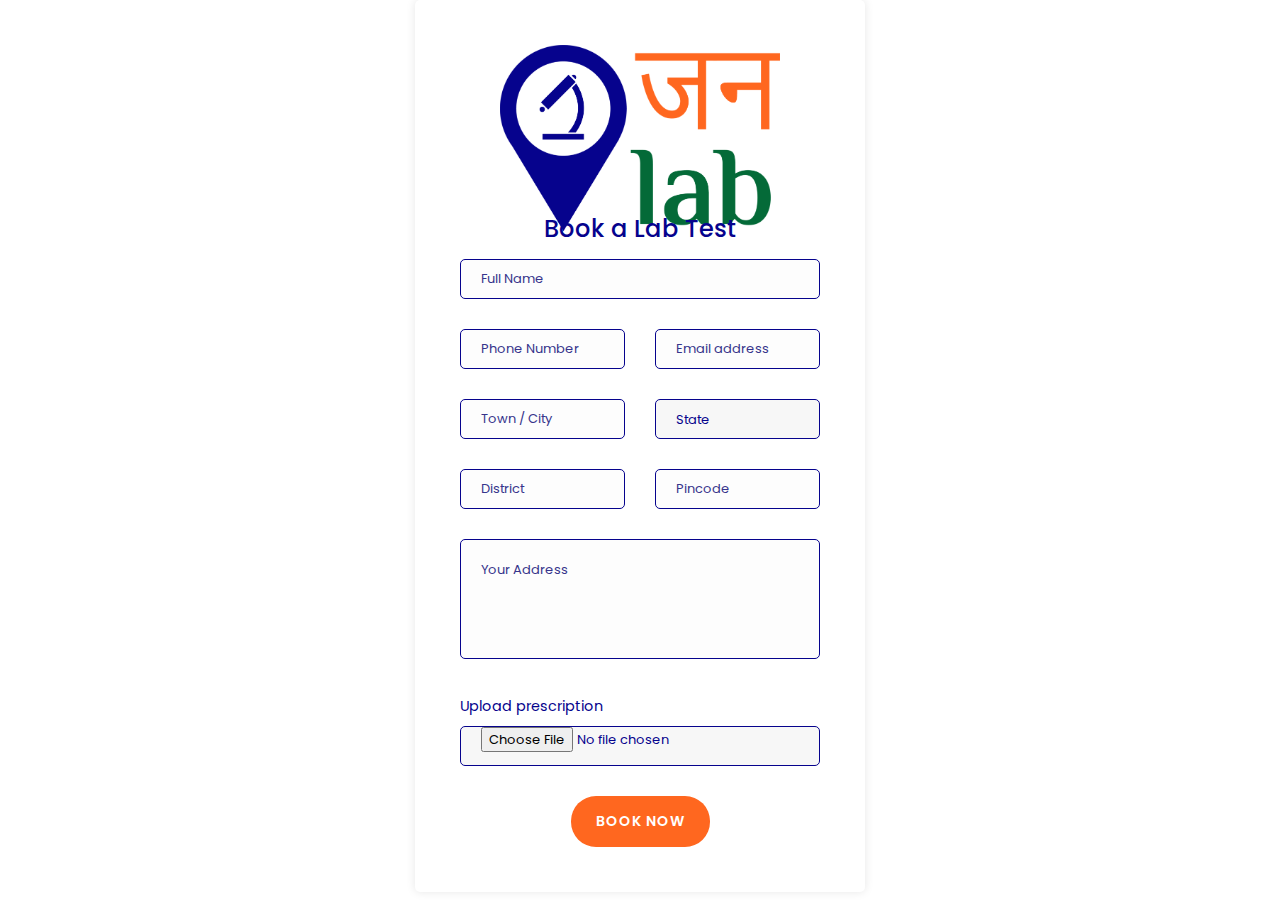
<file: book-lab-test.html>
<!DOCTYPE html>
<html lang="en">
	<head>
		<meta charset="utf-8" />
		<meta
			name="viewport"
			content="width=device-width, initial-scale=1, shrink-to-fit=no"
		/>
		<meta name="description" content="" />
		<meta name="author" content="TemplateMo" />
		<link
			href="https://fonts.googleapis.com/css?family=Poppins:100,200,300,400,500,600,700,800,900&display=swap"
			rel="stylesheet"
		/>

		<link
			rel="stylesheet"
			href="https://fonts.googleapis.com/css2?family=Material+Symbols+Outlined:opsz,wght,FILL,GRAD@20..48,100..700,0..1,-50..200"
		/>

		<title>Jan Lab</title>
		<!--

    Lava Landing Page

    https://templatemo.com/tm-540-lava-landing-page

    -->

		<!-- Additional CSS Files -->
		<link
			rel="stylesheet"
			type="text/css"
			href="assets/css/bootstrap.min.css"
		/>

		<link rel="stylesheet" type="text/css" href="assets/css/font-awesome.css" />

		<link rel="stylesheet" href="assets/css/templatemo-lava.css" />

		<link rel="stylesheet" href="assets/css/owl-carousel.css" />
		<link rel="stylesheet" href="assets/css/custom.css" />

		<link rel="shortcut icon" href="./assets/images/fav.png" type="image/png" />
	</head>

	<body>
		<!-- Login Screen -->
		<!-- ***** Contact Form Start ***** -->
		<div class="login__screen">
			<div class="col-lg-6 col-md-12 col-sm-12">
				<div class="contact-form">
					<div class="text-center">
						<img src="./assets/images/jan-logo.png" alt="" width="280" />
					</div>
					<h4 class="text-left mt-n3 mb-3 blue-color">Book a Lab Test</h4>
					<form id="contact" action="" method="post">
						<div class="row">
							<div class="col-lg-12">
								<fieldset>
									<input
										name="name"
										type="text"
										id="name"
										placeholder="Full Name"
										required=""
										style="background-color: rgba(250, 250, 250, 0.3)"
									/>
								</fieldset>
							</div>

							<div class="col-md-6 col-sm-12">
								<fieldset>
									<input
										name="phone"
										type="text"
										id="phone"
										placeholder="Phone Number"
										required=""
										style="background-color: rgba(250, 250, 250, 0.3)"
									/>
								</fieldset>
							</div>

							<div class="col-md-6 col-sm-12">
								<fieldset>
									<input
										name="email"
										type="email"
										id="email"
										placeholder="Email address"
										required=""
										style="background-color: rgba(250, 250, 250, 0.3)"
									/>
								</fieldset>
							</div>

							<div class="col-md-6 col-sm-12">
								<fieldset>
									<input
										name="towncity"
										type="text"
										id="towncity"
										placeholder="Town / City"
										required=""
										style="background-color: rgba(250, 250, 250, 0.3)"
									/>
								</fieldset>
							</div>

							<div class="col-md-6 col-sm-12">
								<!-- <fieldset>
									<input
										name="state"
										type="text"
										id="state"
										placeholder="State"
										required=""
										style="background-color: rgba(250, 250, 250, 0.3)"
									/>
								</fieldset> -->
								<select name="state" id="state">
									<option value="">State</option>
									<option value="delhi">Delhi</option>
									<option value="delhi">Uttar Pradesh</option>
								</select>
							</div>

							<div class="col-md-6 col-sm-12">
								<fieldset>
									<input
										name="district"
										type="text"
										id="district"
										placeholder="District"
										required=""
										style="background-color: rgba(250, 250, 250, 0.3)"
									/>
								</fieldset>
							</div>

							<div class="col-md-6 col-sm-12">
								<fieldset>
									<input
										name="pincode"
										type="text"
										id="pincode"
										placeholder="Pincode"
										required=""
										style="background-color: rgba(250, 250, 250, 0.3)"
									/>
								</fieldset>
							</div>

							<div class="col-lg-12">
								<fieldset>
									<textarea
										name="message"
										rows="6"
										id="message"
										placeholder="Your Address"
										required=""
										style="background-color: rgba(250, 250, 250, 0.3)"
									></textarea>
								</fieldset>
							</div>
							<div class="col-lg-12">
								<label for="">Upload prescription</label>

								<fieldset>
									<input type="file" name="prescription" id="prescription" />
								</fieldset>
							</div>

							<div class="col-lg-12">
								<fieldset>
									<button type="submit" id="form-submit" class="main-button">
										Book Now
									</button>
								</fieldset>
							</div>
						</div>
					</form>
				</div>
			</div>
		</div>

		<!-- jQuery -->
		<script src="assets/js/jquery-2.1.0.min.js"></script>

		<!-- Bootstrap -->
		<script src="assets/js/popper.js"></script>
		<script src="assets/js/bootstrap.min.js"></script>

		<!-- Plugins -->
		<script src="assets/js/owl-carousel.js"></script>
		<script src="assets/js/scrollreveal.min.js"></script>
		<script src="assets/js/waypoints.min.js"></script>
		<script src="assets/js/jquery.counterup.min.js"></script>
		<script src="assets/js/imgfix.min.js"></script>

		<!-- Global Init -->
		<script src="assets/js/custom.js"></script>
	</body>
</html>
</file>
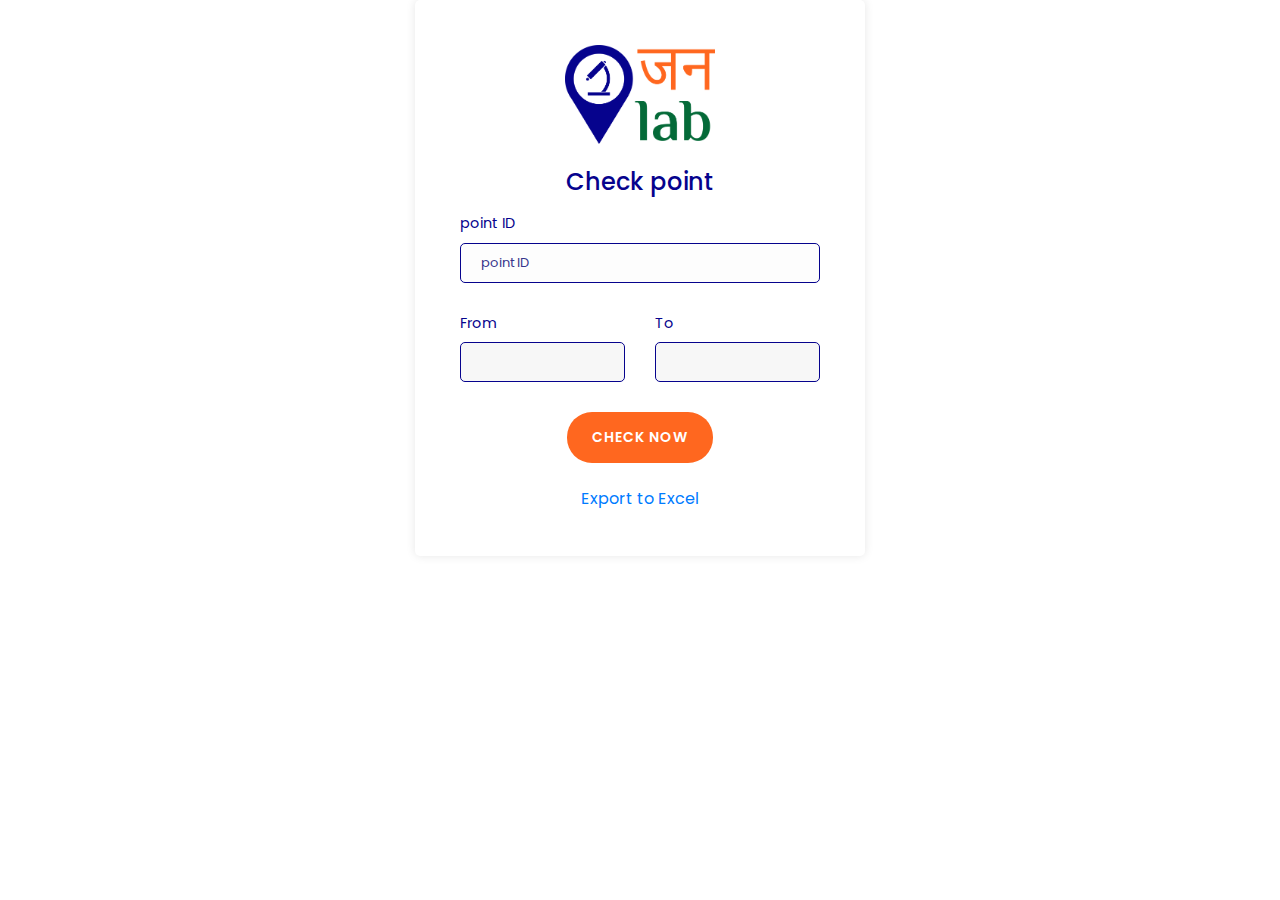
<file: check-storeid.html>
<!DOCTYPE html>
<html lang="en">
	<head>
		<meta charset="utf-8" />
		<meta
			name="viewport"
			content="width=device-width, initial-scale=1, shrink-to-fit=no"
		/>
		<meta name="description" content="" />
		<meta name="author" content="TemplateMo" />
		<link
			href="https://fonts.googleapis.com/css?family=Poppins:100,200,300,400,500,600,700,800,900&display=swap"
			rel="stylesheet"
		/>

		<link
			rel="stylesheet"
			href="https://fonts.googleapis.com/css2?family=Material+Symbols+Outlined:opsz,wght,FILL,GRAD@20..48,100..700,0..1,-50..200"
		/>

		<title>Jan Lab</title>
		<!--

    Lava Landing Page

    https://templatemo.com/tm-540-lava-landing-page

    -->

		<!-- Additional CSS Files -->
		<link
			rel="stylesheet"
			type="text/css"
			href="assets/css/bootstrap.min.css"
		/>

		<link rel="stylesheet" type="text/css" href="assets/css/font-awesome.css" />

		<link rel="stylesheet" href="assets/css/templatemo-lava.css" />

		<link rel="stylesheet" href="assets/css/owl-carousel.css" />
		<link rel="stylesheet" href="assets/css/custom.css" />

		<link rel="shortcut icon" href="./assets/images/fav.png" type="image/png" />
	</head>

	<body>
		<!-- Login Screen -->
		<!-- ***** Contact Form Start ***** -->
		<div class="login__screen">
			<div class="col-lg-6 col-md-12 col-sm-12">
				<div class="contact-form">
					<div class="text-center">
						<img src="./assets/images/jan-logo.png" alt="" width="150" />
					</div>
					<h4 class="text-left mb-3 blue-color">Check point</h4>
					<form id="contact" action="" method="post">
						<div class="row">
							<div class="col-lg-12">
								<label for="pointid">point ID</label>
								<fieldset>
									<input
										name="pointid"
										type="text"
										id="pointid"
										placeholder="point ID"
										required=""
										style="background-color: rgba(250, 250, 250, 0.3)"
									/>
								</fieldset>
							</div>

							<div class="col-md-6 col-sm-12">
								<label for="from">From</label>
								<fieldset>
									<input type="datetime" name="datefrom" id="datefrom" />
								</fieldset>
							</div>
							<div class="col-md-6 col-sm-12">
								<label for="to">To</label>
								<fieldset>
									<input type="datetime" name="dateto" id="dateto" />
								</fieldset>
							</div>

							<div class="col-lg-12">
								<fieldset>
									<button type="submit" id="form-submit" class="main-button">
										Check Now
									</button>
								</fieldset>
							</div>

							<div class="text-center d-block w-100 mt-4">
								<a href="#">Export to Excel</a>
							</div>
						</div>
					</form>
				</div>
			</div>
		</div>

		<!-- jQuery -->
		<script src="assets/js/jquery-2.1.0.min.js"></script>

		<!-- Bootstrap -->
		<script src="assets/js/popper.js"></script>
		<script src="assets/js/bootstrap.min.js"></script>

		<!-- Plugins -->
		<script src="assets/js/owl-carousel.js"></script>
		<script src="assets/js/scrollreveal.min.js"></script>
		<script src="assets/js/waypoints.min.js"></script>
		<script src="assets/js/jquery.counterup.min.js"></script>
		<script src="assets/js/imgfix.min.js"></script>

		<!-- Global Init -->
		<script src="assets/js/custom.js"></script>
	</body>
</html>
</file>
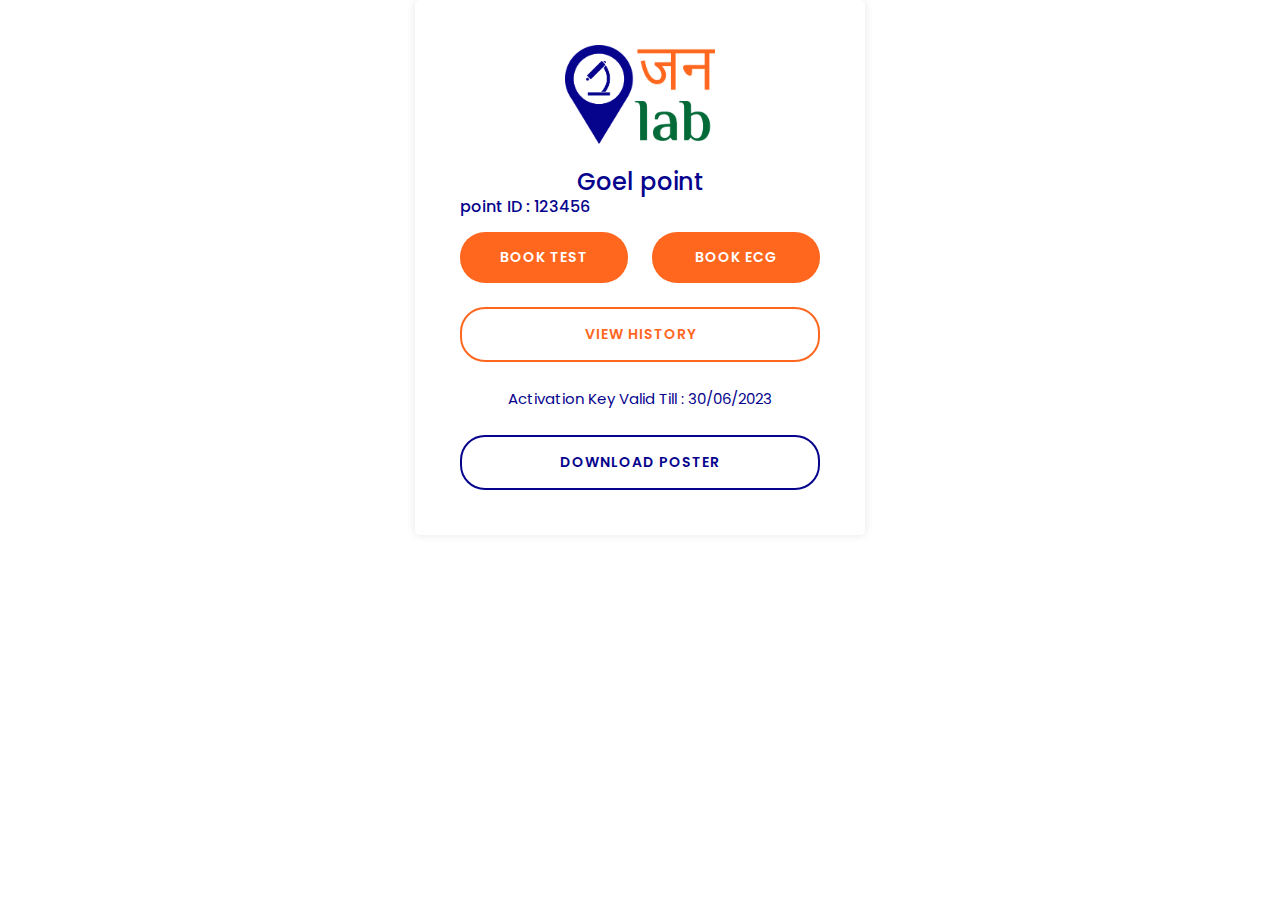
<file: display-store.html>
<!DOCTYPE html>
<html lang="en">
	<head>
		<meta charset="utf-8" />
		<meta
			name="viewport"
			content="width=device-width, initial-scale=1, shrink-to-fit=no"
		/>
		<meta name="description" content="" />
		<meta name="author" content="TemplateMo" />
		<link
			href="https://fonts.googleapis.com/css?family=Poppins:100,200,300,400,500,600,700,800,900&display=swap"
			rel="stylesheet"
		/>

		<link
			rel="stylesheet"
			href="https://fonts.googleapis.com/css2?family=Material+Symbols+Outlined:opsz,wght,FILL,GRAD@20..48,100..700,0..1,-50..200"
		/>

		<title>Jan Lab</title>
		<!--

    Lava Landing Page

    https://templatemo.com/tm-540-lava-landing-page

    -->

		<!-- Additional CSS Files -->
		<link
			rel="stylesheet"
			type="text/css"
			href="assets/css/bootstrap.min.css"
		/>

		<link rel="stylesheet" type="text/css" href="assets/css/font-awesome.css" />

		<link rel="stylesheet" href="assets/css/templatemo-lava.css" />

		<link rel="stylesheet" href="assets/css/owl-carousel.css" />
		<link rel="stylesheet" href="assets/css/custom.css" />

		<link rel="shortcut icon" href="./assets/images/fav.png" type="image/png" />
	</head>

	<body>
		<!-- Login Screen -->
		<!-- ***** Contact Form Start ***** -->
		<div class="login__screen">
			<div class="col-lg-6 col-md-12 col-sm-12">
				<div class="contact-form">
					<div class="text-center">
						<img src="./assets/images/jan-logo.png" alt="" width="150" />
					</div>
					<h4 class="text-left blue-color">Goel point</h4>
					<h6 class="text-left mb-3 blue-color">point ID : 123456</h6>

					<div class="books-buttons">
						<a href="#" class="main-button-slider">Book Test</a>
						<a href="#" class="main-button-slider">Book ECG</a>
					</div>
					<a href="#" class="main-button-slider secondary d-block mt-4"
						>View History</a
					>

					<div class="activation-keys">
						<p class="mt-4 mb-2 blue-color">
							Activation Key Valid Till : 30/06/2023
						</p>

						<a href="#" class="main-button-slider blue-btn d-block mt-4"
							>download poster</a
						>
					</div>
				</div>
			</div>
		</div>

		<!-- jQuery -->
		<script src="assets/js/jquery-2.1.0.min.js"></script>

		<!-- Bootstrap -->
		<script src="assets/js/popper.js"></script>
		<script src="assets/js/bootstrap.min.js"></script>

		<!-- Plugins -->
		<script src="assets/js/owl-carousel.js"></script>
		<script src="assets/js/scrollreveal.min.js"></script>
		<script src="assets/js/waypoints.min.js"></script>
		<script src="assets/js/jquery.counterup.min.js"></script>
		<script src="assets/js/imgfix.min.js"></script>

		<!-- Global Init -->
		<script src="assets/js/custom.js"></script>
	</body>
</html>
</file>
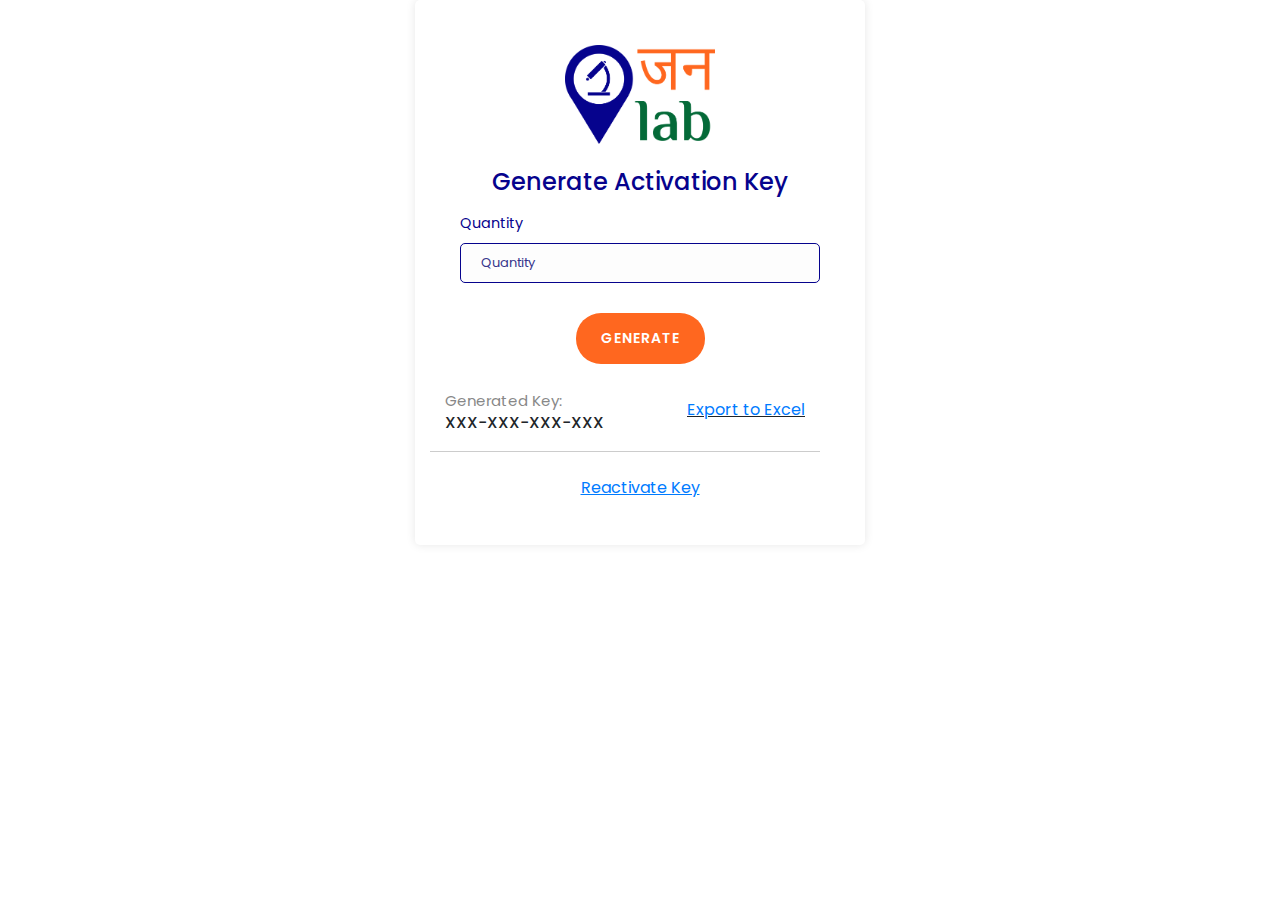
<file: generate-key.html>
<!DOCTYPE html>
<html lang="en">
	<head>
		<meta charset="utf-8" />
		<meta
			name="viewport"
			content="width=device-width, initial-scale=1, shrink-to-fit=no"
		/>
		<meta name="description" content="" />
		<meta name="author" content="TemplateMo" />
		<link
			href="https://fonts.googleapis.com/css?family=Poppins:100,200,300,400,500,600,700,800,900&display=swap"
			rel="stylesheet"
		/>

		<link
			rel="stylesheet"
			href="https://fonts.googleapis.com/css2?family=Material+Symbols+Outlined:opsz,wght,FILL,GRAD@20..48,100..700,0..1,-50..200"
		/>

		<title>Jan Lab</title>
		<!--

    Lava Landing Page

    https://templatemo.com/tm-540-lava-landing-page

    -->

		<!-- Additional CSS Files -->
		<link
			rel="stylesheet"
			type="text/css"
			href="assets/css/bootstrap.min.css"
		/>

		<link rel="stylesheet" type="text/css" href="assets/css/font-awesome.css" />

		<link rel="stylesheet" href="assets/css/templatemo-lava.css" />

		<link rel="stylesheet" href="assets/css/owl-carousel.css" />
		<link rel="stylesheet" href="assets/css/custom.css" />

		<link rel="shortcut icon" href="./assets/images/fav.png" type="image/png" />
	</head>

	<body>
		<!-- Login Screen -->
		<!-- ***** Contact Form Start ***** -->
		<div class="login__screen">
			<div class="col-lg-6 col-md-12 col-sm-12">
				<div class="contact-form">
					<div class="text-center">
						<img src="./assets/images/jan-logo.png" alt="" width="150" />
					</div>
					<h4 class="text-left mb-3 blue-color">Generate Activation Key</h4>
					<form id="contact" action="" method="post">
						<div class="row">
							<div class="col-lg-12">
								<label for="pointid">Quantity</label>
								<fieldset>
									<input
										name="quantity"
										type="number"
										id="quantity"
										placeholder="Quantity"
										required=""
										style="background-color: rgba(250, 250, 250, 0.3)"
									/>
								</fieldset>
							</div>

							<div class="col-lg-12">
								<fieldset>
									<button type="submit" id="form-submit" class="main-button">
										Generate
									</button>
								</fieldset>
							</div>

							<div class="generated-box w-100 mt-4 text-left row">
								<div class="col-md-6 col-sm-12">
									<p>Generated Key:</p>
									<h6>XXX-XXX-XXX-XXX</h6>
								</div>
								<div class="col-md-6 col-sm-12 text-right text-underline">
									<a href="#">Export to Excel</a>
								</div>
							</div>
						</div>
					</form>

					<div class="text-center d-block w-100 mt-4">
						<a href="./reactivate-key.html" class="text-underline"
							>Reactivate Key</a
						>
					</div>
				</div>
			</div>
		</div>

		<!-- jQuery -->
		<script src="assets/js/jquery-2.1.0.min.js"></script>

		<!-- Bootstrap -->
		<script src="assets/js/popper.js"></script>
		<script src="assets/js/bootstrap.min.js"></script>

		<!-- Plugins -->
		<script src="assets/js/owl-carousel.js"></script>
		<script src="assets/js/scrollreveal.min.js"></script>
		<script src="assets/js/waypoints.min.js"></script>
		<script src="assets/js/jquery.counterup.min.js"></script>
		<script src="assets/js/imgfix.min.js"></script>

		<!-- Global Init -->
		<script src="assets/js/custom.js"></script>
	</body>
</html>
</file>
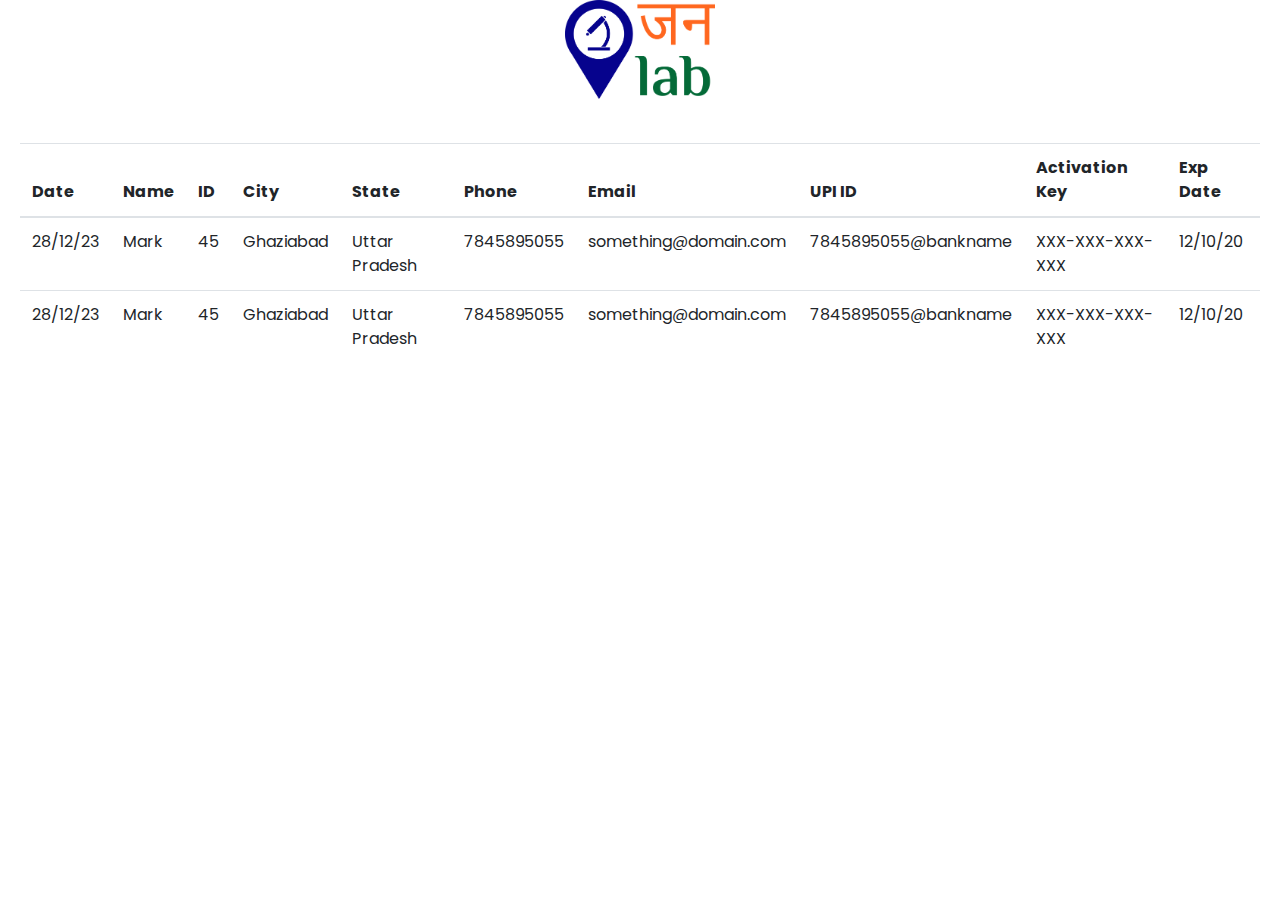
<file: key-table.html>
<!DOCTYPE html>
<html lang="en">
	<head>
		<meta charset="utf-8" />
		<meta
			name="viewport"
			content="width=device-width, initial-scale=1, shrink-to-fit=no"
		/>
		<meta name="description" content="" />
		<meta name="author" content="TemplateMo" />
		<link
			href="https://fonts.googleapis.com/css?family=Poppins:100,200,300,400,500,600,700,800,900&display=swap"
			rel="stylesheet"
		/>

		<link
			rel="stylesheet"
			href="https://fonts.googleapis.com/css2?family=Material+Symbols+Outlined:opsz,wght,FILL,GRAD@20..48,100..700,0..1,-50..200"
		/>

		<title>Jan Lab</title>
		<!--

    Lava Landing Page

    https://templatemo.com/tm-540-lava-landing-page

    -->

		<!-- Additional CSS Files -->
		<link
			rel="stylesheet"
			type="text/css"
			href="assets/css/bootstrap.min.css"
		/>

		<link rel="stylesheet" type="text/css" href="assets/css/font-awesome.css" />

		<link rel="stylesheet" href="assets/css/templatemo-lava.css" />

		<link rel="stylesheet" href="assets/css/owl-carousel.css" />
		<link rel="stylesheet" href="assets/css/custom.css" />

		<link rel="shortcut icon" href="./assets/images/fav.png" type="image/png" />
	</head>

	<body>
		<!-- Login Screen -->
		<!-- ***** Contact Form Start ***** -->
		<div class="table-screen">
			<div class="text-center">
				<img src="./assets/images/jan-logo.png" alt="" width="150" />
			</div>
			<!--MDB Tables-->
			<div class="mt-4">
				<div class="cad mb-4">
					<div class="card-body">
						<!--Table-->
						<table class="table table-hover mobile-scrollable">
							<!--Table head-->
							<thead class="mdb-color darken-3">
								<tr class="">
									<th>Date</th>
									<th>Name</th>
									<th>ID</th>
									<th>City</th>
									<th>State</th>
									<th>Phone</th>
									<th>Email</th>
									<th>UPI ID</th>
									<th>Activation Key</th>
									<th>Exp Date</th>
								</tr>
							</thead>
							<!--Table head-->
							<!--Table body-->
							<tbody>
								<tr>
									<td scope="row">28/12/23</td>
									<td>Mark</td>
									<td>45</td>
									<td>Ghaziabad</td>
									<td>Uttar Pradesh</td>
									<td>7845895055</td>
									<td>something@domain.com</td>
									<td>7845895055@bankname</td>
									<td>XXX-XXX-XXX-XXX</td>
									<td>12/10/20</td>
								</tr>
								<tr>
									<td scope="row">28/12/23</td>
									<td>Mark</td>
									<td>45</td>
									<td>Ghaziabad</td>
									<td>Uttar Pradesh</td>
									<td>7845895055</td>
									<td>something@domain.com</td>
									<td>7845895055@bankname</td>
									<td>XXX-XXX-XXX-XXX</td>
									<td>12/10/20</td>
								</tr>
							</tbody>
							<!--Table body-->
						</table>
						<!--Table-->
					</div>
				</div>
			</div>
			<!--MDB Tables-->
		</div>

		<!-- jQuery -->
		<script src="assets/js/jquery-2.1.0.min.js"></script>

		<!-- Bootstrap -->
		<script src="assets/js/popper.js"></script>
		<script src="assets/js/bootstrap.min.js"></script>

		<!-- Plugins -->
		<script src="assets/js/owl-carousel.js"></script>
		<script src="assets/js/scrollreveal.min.js"></script>
		<script src="assets/js/waypoints.min.js"></script>
		<script src="assets/js/jquery.counterup.min.js"></script>
		<script src="assets/js/imgfix.min.js"></script>

		<!-- Global Init -->
		<script src="assets/js/custom.js"></script>
	</body>
</html>
</file>
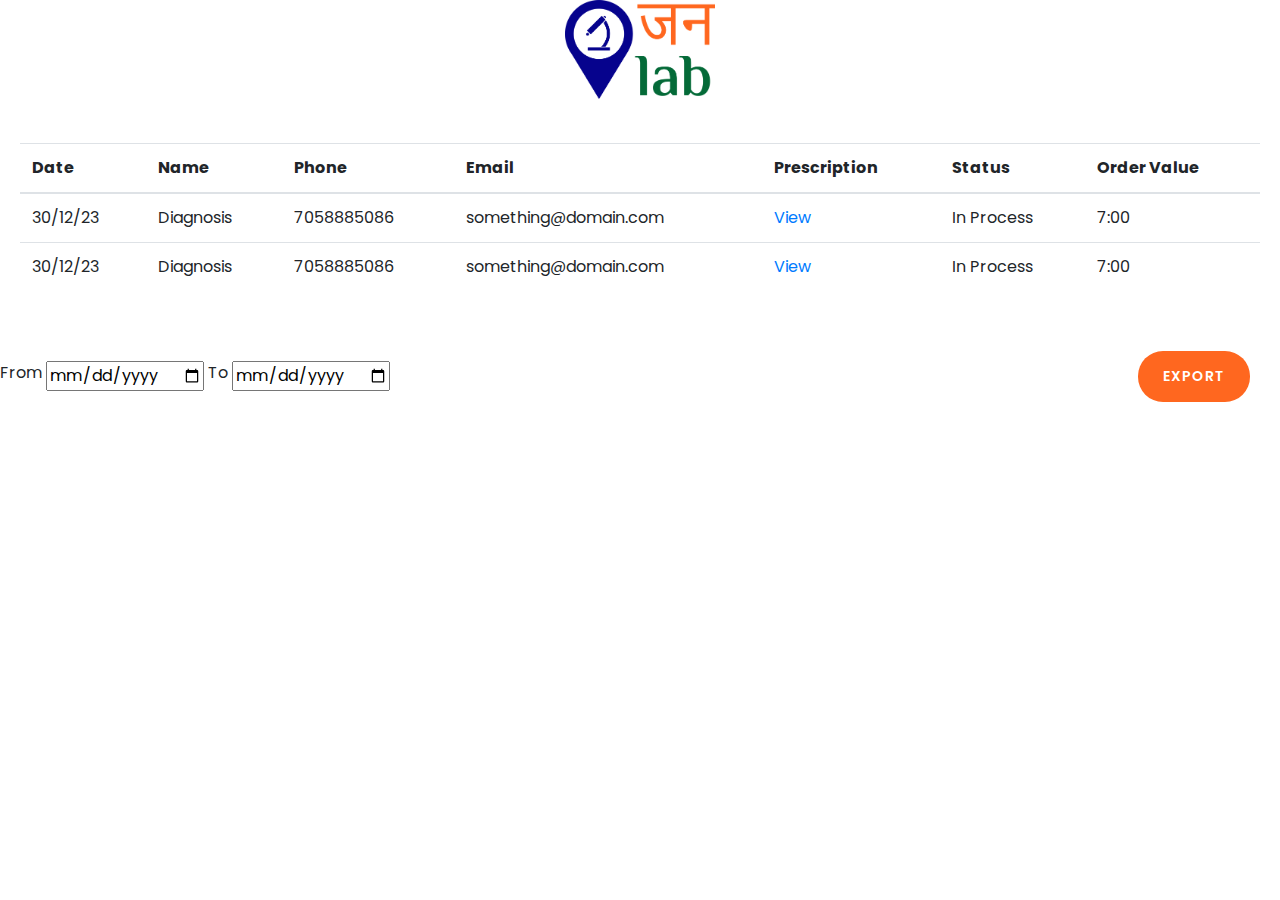
<file: lab-test-book-history.html>
<!DOCTYPE html>
<html lang="en">
	<head>
		<meta charset="utf-8" />
		<meta
			name="viewport"
			content="width=device-width, initial-scale=1, shrink-to-fit=no"
		/>
		<meta name="description" content="" />
		<meta name="author" content="TemplateMo" />
		<link
			href="https://fonts.googleapis.com/css?family=Poppins:100,200,300,400,500,600,700,800,900&display=swap"
			rel="stylesheet"
		/>

		<link
			rel="stylesheet"
			href="https://fonts.googleapis.com/css2?family=Material+Symbols+Outlined:opsz,wght,FILL,GRAD@20..48,100..700,0..1,-50..200"
		/>

		<title>Jan Lab</title>
		<!--

    Lava Landing Page

    https://templatemo.com/tm-540-lava-landing-page

    -->

		<!-- Additional CSS Files -->
		<link
			rel="stylesheet"
			type="text/css"
			href="assets/css/bootstrap.min.css"
		/>

		<link rel="stylesheet" type="text/css" href="assets/css/font-awesome.css" />

		<link rel="stylesheet" href="assets/css/templatemo-lava.css" />

		<link rel="stylesheet" href="assets/css/owl-carousel.css" />
		<link rel="stylesheet" href="assets/css/custom.css" />

		<link rel="shortcut icon" href="./assets/images/fav.png" type="image/png" />
	</head>

	<body>
		<!-- Login Screen -->
		<!-- ***** Contact Form Start ***** -->
		<div class="table-screen">
			<div class="text-center">
				<img src="./assets/images/jan-logo.png" alt="" width="150" />
			</div>

			<!--MDB Tables-->
			<div class="mt-4">
				<div class="cad mb-4">
					<div class="card-body">
						<!--Table-->
						<table class="table table-hover mobile-scrollable">
							<!--Table head-->
							<thead class="mdb-color darken-3">
								<tr class="">
									<th>Date</th>
									<th>Name</th>
									<th>Phone</th>
									<th>Email</th>
									<th>Prescription</th>
									<th>Status</th>
									<th>Order Value</th>
								</tr>
							</thead>
							<!--Table head-->
							<!--Table body-->
							<tbody>
								<tr>
									<td scope="row">30/12/23</td>
									<td>Diagnosis</td>
									<td>7058885086</td>
									<td>something@domain.com</td>
									<td>
										<a href="#">View</a>
									</td>
									<td>In Process</td>
									<td>7:00</td>
								</tr>
								<tr>
									<td scope="row">30/12/23</td>
									<td>Diagnosis</td>
									<td>7058885086</td>
									<td>something@domain.com</td>
									<td>
										<a href="#">View</a>
									</td>
									<td>In Process</td>
									<td>7:00</td>
								</tr>
							</tbody>
							<!--Table body-->
						</table>
						<!--Table-->
					</div>
				</div>
			</div>
			<!--MDB Tables-->

			<!-- From To To Table -->

			<div class="row">
				<div class="col-md-6 row align-items-center">
					<div class="d-flex col-4">
						<label for="from">From</label>&nbsp;
						<fieldset>
							<input type="date" name="datefrom" id="datefrom" />
						</fieldset>
					</div>
					<div class="d-flex col-4">
						<label for="to">To</label>&nbsp;
						<fieldset>
							<input type="date" name="dateto" id="dateto" />
						</fieldset>
					</div>
				</div>

				<div class="col-md-6 text-right">
					<fieldset>
						<button type="submit" id="form-submit" class="main-button">
							Export
						</button>
					</fieldset>
				</div>
			</div>
		</div>

		<!-- jQuery -->
		<script src="assets/js/jquery-2.1.0.min.js"></script>

		<!-- Bootstrap -->
		<script src="assets/js/popper.js"></script>
		<script src="assets/js/bootstrap.min.js"></script>

		<!-- Plugins -->
		<script src="assets/js/owl-carousel.js"></script>
		<script src="assets/js/scrollreveal.min.js"></script>
		<script src="assets/js/waypoints.min.js"></script>
		<script src="assets/js/jquery.counterup.min.js"></script>
		<script src="assets/js/imgfix.min.js"></script>

		<!-- Global Init -->
		<script src="assets/js/custom.js"></script>
	</body>
</html>
</file>
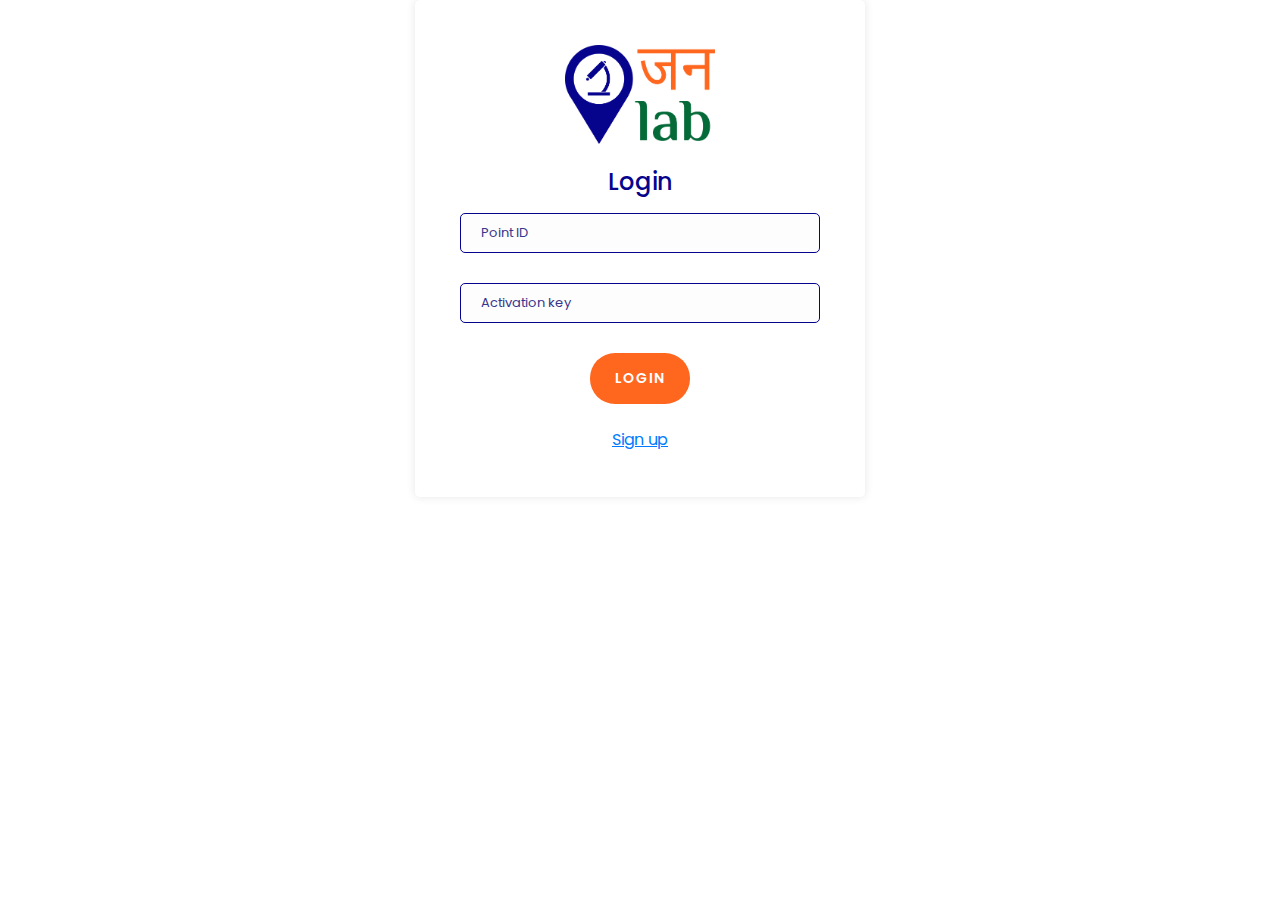
<file: login.html>
<!DOCTYPE html>
<html lang="en">
	<head>
		<meta charset="utf-8" />
		<meta
			name="viewport"
			content="width=device-width, initial-scale=1, shrink-to-fit=no"
		/>
		<meta name="description" content="" />
		<meta name="author" content="TemplateMo" />
		<link
			href="https://fonts.googleapis.com/css?family=Poppins:100,200,300,400,500,600,700,800,900&display=swap"
			rel="stylesheet"
		/>

		<link
			rel="stylesheet"
			href="https://fonts.googleapis.com/css2?family=Material+Symbols+Outlined:opsz,wght,FILL,GRAD@20..48,100..700,0..1,-50..200"
		/>

		<title>Jan Lab</title>
		<!--

    Lava Landing Page

    https://templatemo.com/tm-540-lava-landing-page

    -->

		<!-- Additional CSS Files -->
		<link
			rel="stylesheet"
			type="text/css"
			href="assets/css/bootstrap.min.css"
		/>

		<link rel="stylesheet" type="text/css" href="assets/css/font-awesome.css" />

		<link rel="stylesheet" href="assets/css/templatemo-lava.css" />

		<link rel="stylesheet" href="assets/css/owl-carousel.css" />
		<link rel="stylesheet" href="assets/css/custom.css" />

		<link rel="shortcut icon" href="./assets/images/fav.png" type="image/png" />
	</head>

	<body>
		<!-- Login Screen -->
		<!-- ***** Contact Form Start ***** -->
		<div class="login__screen">
			<div class="col-lg-6 col-md-12 col-sm-12">
				<div class="contact-form">
					<div class="text-center">
						<img src="./assets/images/jan-logo.png" alt="" width="150" />
					</div>
					<h4 class="text-left mb-3 blue-color">Login</h4>
					<form id="contact" action="" method="post">
						<div class="row">
							<div class="col-lg-12">
								<fieldset>
									<input
										name="name"
										type="text"
										id="name"
										placeholder="Point ID"
										required=""
										style="background-color: rgba(250, 250, 250, 0.3)"
									/>
								</fieldset>
							</div>

							<!-- <div class="col-md-6 col-sm-12">
								<fieldset>
									<input
										name="phone"
										type="text"
										id="phone"
										placeholder="Phone Number"
										required=""
										style="background-color: rgba(250, 250, 250, 0.3)"
									/>
								</fieldset>
							</div> -->

							<div class="col-lg-12">
								<fieldset>
									<input
										name="activateKey"
										type="text"
										id="activateKey"
										placeholder="Activation key"
										required=""
										style="background-color: rgba(250, 250, 250, 0.3)"
									/>
								</fieldset>
							</div>

							<!-- <div class="col-lg-12">
                      <fieldset>
                          <textarea name="message" rows="6" id="message" placeholder="Your Address"
                              required="" style="background-color: rgba(250,250,250,0.3);"></textarea>
                      </fieldset>
                  </div> -->
							<div class="col-lg-12">
								<fieldset>
									<button type="submit" id="form-submit" class="main-button">
										Login
									</button>
								</fieldset>
							</div>

							<div class="text-center d-block w-100 mt-4">
								<a href="./signup.html" class="text-underline">Sign up</a>
							</div>
						</div>
					</form>
				</div>
			</div>
		</div>

		<!-- jQuery -->
		<script src="assets/js/jquery-2.1.0.min.js"></script>

		<!-- Bootstrap -->
		<script src="assets/js/popper.js"></script>
		<script src="assets/js/bootstrap.min.js"></script>

		<!-- Plugins -->
		<script src="assets/js/owl-carousel.js"></script>
		<script src="assets/js/scrollreveal.min.js"></script>
		<script src="assets/js/waypoints.min.js"></script>
		<script src="assets/js/jquery.counterup.min.js"></script>
		<script src="assets/js/imgfix.min.js"></script>

		<!-- Global Init -->
		<script src="assets/js/custom.js"></script>
	</body>
</html>
</file>
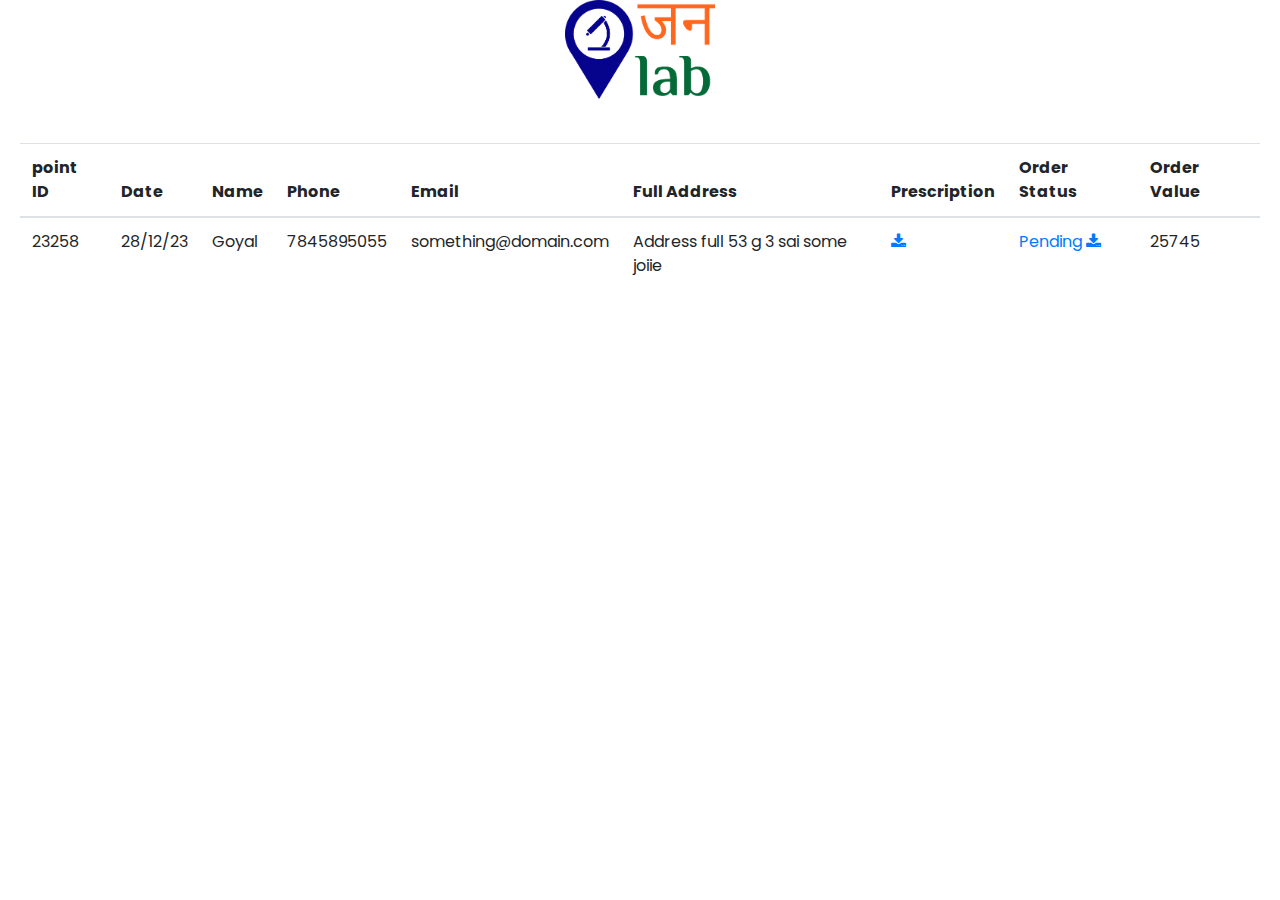
<file: order-status-table.html>
<!DOCTYPE html>
<html lang="en">
	<head>
		<meta charset="utf-8" />
		<meta
			name="viewport"
			content="width=device-width, initial-scale=1, shrink-to-fit=no"
		/>
		<meta name="description" content="" />
		<meta name="author" content="TemplateMo" />
		<link
			href="https://fonts.googleapis.com/css?family=Poppins:100,200,300,400,500,600,700,800,900&display=swap"
			rel="stylesheet"
		/>

		<link
			rel="stylesheet"
			href="https://fonts.googleapis.com/css2?family=Material+Symbols+Outlined:opsz,wght,FILL,GRAD@20..48,100..700,0..1,-50..200"
		/>

		<title>Jan Lab</title>
		<!--

    Lava Landing Page

    https://templatemo.com/tm-540-lava-landing-page

    -->

		<!-- Additional CSS Files -->
		<link
			rel="stylesheet"
			type="text/css"
			href="assets/css/bootstrap.min.css"
		/>

		<link rel="stylesheet" type="text/css" href="assets/css/font-awesome.css" />

		<link rel="stylesheet" href="assets/css/templatemo-lava.css" />

		<link rel="stylesheet" href="assets/css/owl-carousel.css" />
		<link rel="stylesheet" href="assets/css/custom.css" />

		<link rel="shortcut icon" href="./assets/images/fav.png" type="image/png" />
	</head>

	<body>
		<!-- Login Screen -->
		<!-- ***** Contact Form Start ***** -->
		<div class="table-screen">
			<div class="text-center">
				<img src="./assets/images/jan-logo.png" alt="" width="150" />
			</div>
			<!--MDB Tables-->
			<div class="mt-4">
				<div class="cad mb-4">
					<div class="card-body">
						<!--Table-->
						<table class="table table-hover mobile-scrollable">
							<!--Table head-->
							<thead class="mdb-color darken-3">
								<tr class="">
									<th>point ID</th>
									<th>Date</th>
									<th>Name</th>
									<th>Phone</th>
									<th>Email</th>
									<th>Full Address</th>
									<th>Prescription</th>
									<th>Order Status</th>
									<th>Order Value</th>
								</tr>
							</thead>
							<!--Table head-->
							<!--Table body-->
							<tbody>
								<tr>
									<td scope="row">23258</td>
									<td>28/12/23</td>
									<td>Goyal</td>
									<td>7845895055</td>
									<td>something@domain.com</td>
									<td>
										<span> Address full 53 g 3 sai some joiie </span>
									</td>
									<td>
										<a href="#">
											<i class="fa fa-download"></i>
										</a>
									</td>
									<td>
										<a href="#">
											Pending
											<i class="fa fa-download"></i>
										</a>
									</td>
									<td>
										<span> 25745 </span>
									</td>
								</tr>
							</tbody>
							<!--Table body-->
						</table>
						<!--Table-->
					</div>
				</div>
			</div>
			<!--MDB Tables-->
		</div>

		<!-- jQuery -->
		<script src="assets/js/jquery-2.1.0.min.js"></script>

		<!-- Bootstrap -->
		<script src="assets/js/popper.js"></script>
		<script src="assets/js/bootstrap.min.js"></script>

		<!-- Plugins -->
		<script src="assets/js/owl-carousel.js"></script>
		<script src="assets/js/scrollreveal.min.js"></script>
		<script src="assets/js/waypoints.min.js"></script>
		<script src="assets/js/jquery.counterup.min.js"></script>
		<script src="assets/js/imgfix.min.js"></script>

		<!-- Global Init -->
		<script src="assets/js/custom.js"></script>
	</body>
</html>
</file>
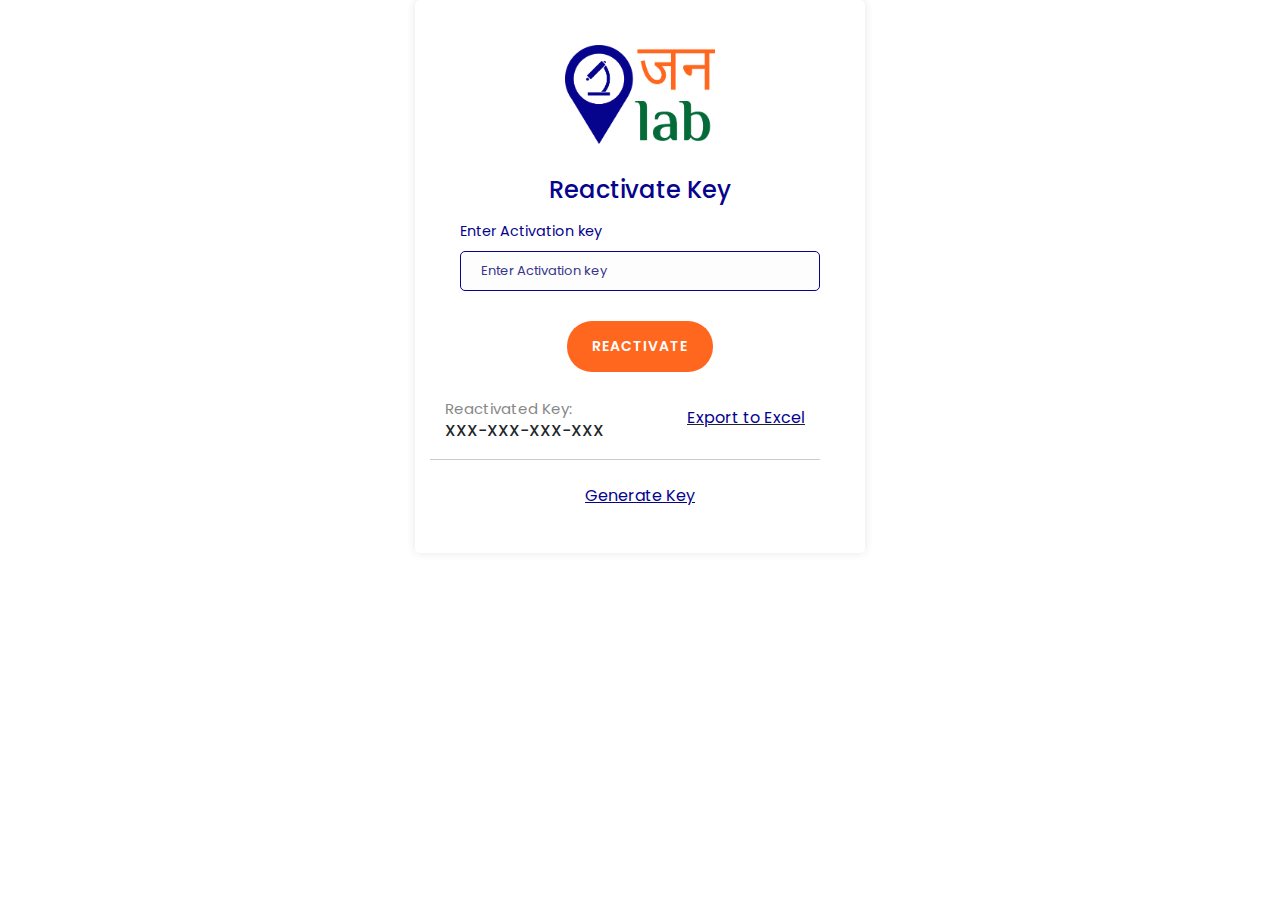
<file: reactivate-key.html>
<!DOCTYPE html>
<html lang="en">
	<head>
		<meta charset="utf-8" />
		<meta
			name="viewport"
			content="width=device-width, initial-scale=1, shrink-to-fit=no"
		/>
		<meta name="description" content="" />
		<meta name="author" content="TemplateMo" />
		<link
			href="https://fonts.googleapis.com/css?family=Poppins:100,200,300,400,500,600,700,800,900&display=swap"
			rel="stylesheet"
		/>

		<link
			rel="stylesheet"
			href="https://fonts.googleapis.com/css2?family=Material+Symbols+Outlined:opsz,wght,FILL,GRAD@20..48,100..700,0..1,-50..200"
		/>

		<title>Jan Lab</title>
		<!--

    Lava Landing Page

    https://templatemo.com/tm-540-lava-landing-page

    -->

		<!-- Additional CSS Files -->
		<link
			rel="stylesheet"
			type="text/css"
			href="assets/css/bootstrap.min.css"
		/>

		<link rel="stylesheet" type="text/css" href="assets/css/font-awesome.css" />

		<link rel="stylesheet" href="assets/css/templatemo-lava.css" />

		<link rel="stylesheet" href="assets/css/owl-carousel.css" />
		<link rel="stylesheet" href="assets/css/custom.css" />

		<link rel="shortcut icon" href="./assets/images/fav.png" type="image/png" />
	</head>

	<body>
		<!-- Login Screen -->
		<!-- ***** Contact Form Start ***** -->
		<div class="login__screen">
			<div class="col-lg-6 col-md-12 col-sm-12">
				<div class="contact-form">
					<div class="text-center">
						<img src="./assets/images/jan-logo.png" alt="" width="150" />
					</div>
					<div class="reactive-key">
						<h4 class="text-left mb-3 blue-color">
							<a href="#">Reactivate Key</a>
						</h4>
						<form id="contact" action="" method="post">
							<div class="row">
								<div class="col-lg-12">
									<label for="pointid">Enter Activation key</label>
									<fieldset>
										<input
											name="enterkey"
											type="text"
											id="enterkey"
											placeholder="Enter Activation key"
											required=""
											style="background-color: rgba(250, 250, 250, 0.3)"
										/>
									</fieldset>
								</div>

								<div class="col-lg-12">
									<fieldset>
										<button type="submit" id="form-submit" class="main-button">
											Reactivate
										</button>
									</fieldset>
								</div>

								<div class="generated-box w-100 mt-4 text-left row">
									<div class="col-md-6 col-sm-12">
										<p>Reactivated Key:</p>
										<h6>XXX-XXX-XXX-XXX</h6>
									</div>
									<div class="col-md-6 col-sm-12 text-right text-underline">
										<a href="#">Export to Excel</a>
									</div>
								</div>
							</div>
						</form>

						<div class="text-center d-block w-100 mt-4">
							<a href="./generate-key.html" class="text-underline"
								>Generate Key</a
							>
						</div>
					</div>
				</div>
			</div>
		</div>

		<!-- jQuery -->
		<script src="assets/js/jquery-2.1.0.min.js"></script>

		<!-- Bootstrap -->
		<script src="assets/js/popper.js"></script>
		<script src="assets/js/bootstrap.min.js"></script>

		<!-- Plugins -->
		<script src="assets/js/owl-carousel.js"></script>
		<script src="assets/js/scrollreveal.min.js"></script>
		<script src="assets/js/waypoints.min.js"></script>
		<script src="assets/js/jquery.counterup.min.js"></script>
		<script src="assets/js/imgfix.min.js"></script>

		<!-- Global Init -->
		<script src="assets/js/custom.js"></script>
	</body>
</html>
</file>
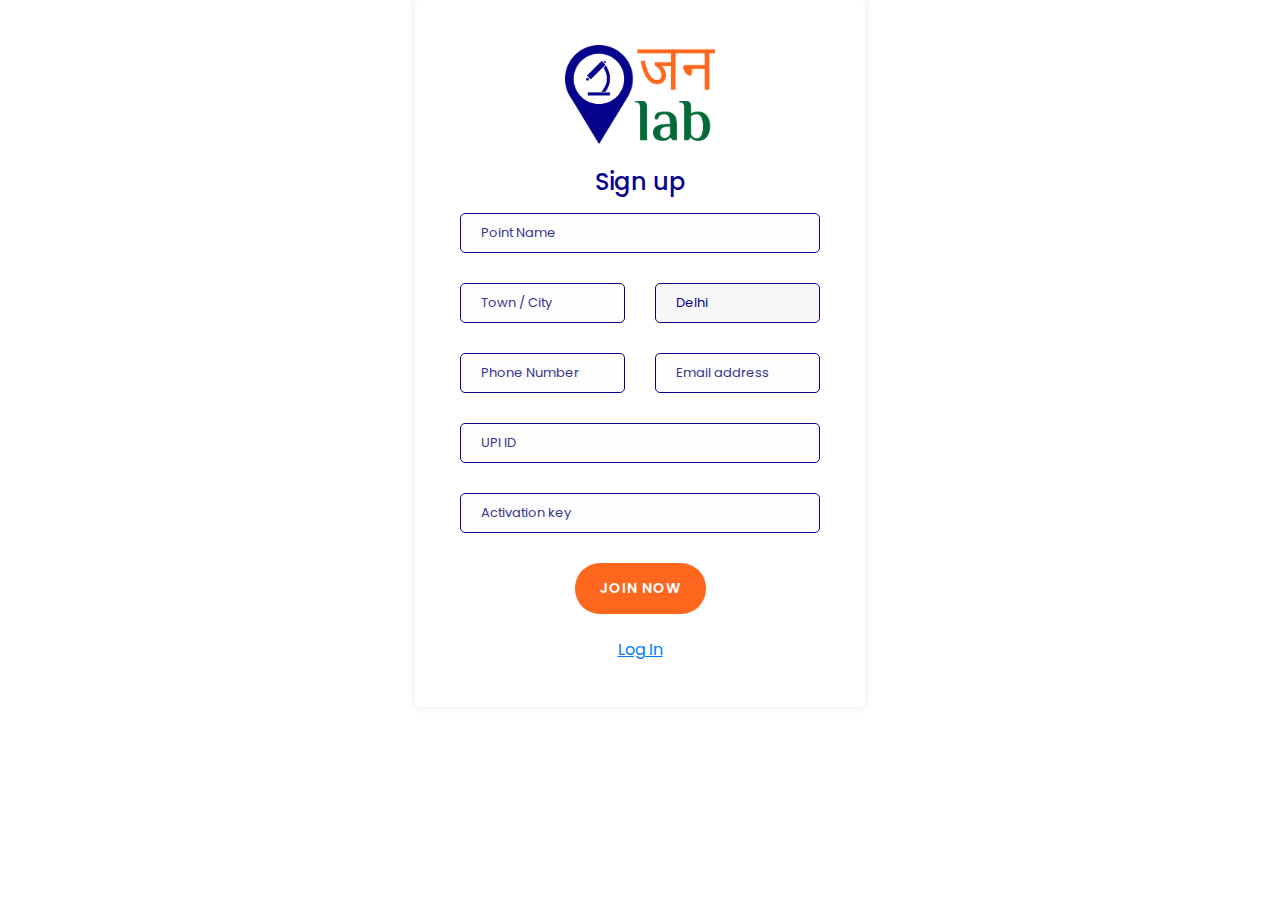
<file: signup.html>
<!DOCTYPE html>
<html lang="en">
	<head>
		<meta charset="utf-8" />
		<meta
			name="viewport"
			content="width=device-width, initial-scale=1, shrink-to-fit=no"
		/>
		<meta name="description" content="" />
		<meta name="author" content="TemplateMo" />
		<link
			href="https://fonts.googleapis.com/css?family=Poppins:100,200,300,400,500,600,700,800,900&display=swap"
			rel="stylesheet"
		/>

		<link
			rel="stylesheet"
			href="https://fonts.googleapis.com/css2?family=Material+Symbols+Outlined:opsz,wght,FILL,GRAD@20..48,100..700,0..1,-50..200"
		/>

		<title>Jan Lab</title>
		<!--

    Lava Landing Page

    https://templatemo.com/tm-540-lava-landing-page

    -->

		<!-- Additional CSS Files -->
		<link
			rel="stylesheet"
			type="text/css"
			href="assets/css/bootstrap.min.css"
		/>

		<link rel="stylesheet" type="text/css" href="assets/css/font-awesome.css" />

		<link rel="stylesheet" href="assets/css/templatemo-lava.css" />

		<link rel="stylesheet" href="assets/css/owl-carousel.css" />
		<link rel="stylesheet" href="assets/css/custom.css" />

		<link rel="shortcut icon" href="./assets/images/fav.png" type="image/png" />
	</head>

	<body>
		<!-- Login Screen -->
		<!-- ***** Contact Form Start ***** -->
		<div class="login__screen">
			<div class="col-lg-6 col-md-12 col-sm-12">
				<div class="contact-form">
					<div class="text-center">
						<img src="./assets/images/jan-logo.png" alt="" width="150" />
					</div>
					<h4 class="text-left mb-3 blue-color">Sign up</h4>
					<form id="contact" action="" method="post">
						<div class="row">
							<div class="col-lg-12">
								<fieldset>
									<input
										name="pointname"
										type="text"
										id="pointname"
										placeholder="Point Name"
										required=""
										style="background-color: rgba(250, 250, 250, 0.3)"
									/>
								</fieldset>
							</div>

							<div class="col-md-6 col-sm-12">
								<fieldset>
									<input
										name="towncity"
										type="text"
										id="towncity"
										placeholder="Town / City"
										required=""
										style="background-color: rgba(250, 250, 250, 0.3)"
									/>
								</fieldset>
							</div>

							<div class="col-md-6 col-sm-12">
								<!-- <fieldset>
									<input
										name="state"
										type="text"
										id="state"
										placeholder="State"
										required=""
										style="background-color: rgba(250, 250, 250, 0.3)"
									/>
								</fieldset> -->
								<select name="state" id="state">
									<option value="delhi">Delhi</option>
									<option value="delhi">Uttar Pradesh</option>
								</select>
							</div>

							<div class="col-md-6 col-sm-12">
								<fieldset>
									<input
										name="phone"
										type="text"
										id="phone"
										placeholder="Phone Number"
										required=""
										style="background-color: rgba(250, 250, 250, 0.3)"
									/>
								</fieldset>
							</div>

							<div class="col-md-6 col-sm-12">
								<fieldset>
									<input
										name="email"
										type="email"
										id="email"
										placeholder="Email address"
										required=""
										style="background-color: rgba(250, 250, 250, 0.3)"
									/>
								</fieldset>
							</div>

							<div class="col-lg-12">
								<fieldset>
									<input
										name="upiid"
										type="text"
										id="upiid"
										placeholder="UPI ID"
										required=""
										style="background-color: rgba(250, 250, 250, 0.3)"
									/>
								</fieldset>
							</div>

							<div class="col-lg-12">
								<fieldset>
									<input
										name="activateKey"
										type="text"
										id="activateKey"
										placeholder="Activation key"
										required=""
										style="background-color: rgba(250, 250, 250, 0.3)"
									/>
								</fieldset>
							</div>

							<!-- <div class="col-lg-12">
                      <fieldset>
                          <textarea name="message" rows="6" id="message" placeholder="Your Address"
                              required="" style="background-color: rgba(250,250,250,0.3);"></textarea>
                      </fieldset>
                  </div> -->
							<div class="col-lg-12">
								<fieldset>
									<button type="submit" id="form-submit" class="main-button">
										Join Now
									</button>
								</fieldset>
							</div>

							<div class="text-center d-block w-100 mt-4">
								<a href="./login.html" class="text-underline">Log In</a>
							</div>
						</div>
					</form>
				</div>
			</div>
		</div>

		<!-- jQuery -->
		<script src="assets/js/jquery-2.1.0.min.js"></script>

		<!-- Bootstrap -->
		<script src="assets/js/popper.js"></script>
		<script src="assets/js/bootstrap.min.js"></script>

		<!-- Plugins -->
		<script src="assets/js/owl-carousel.js"></script>
		<script src="assets/js/scrollreveal.min.js"></script>
		<script src="assets/js/waypoints.min.js"></script>
		<script src="assets/js/jquery.counterup.min.js"></script>
		<script src="assets/js/imgfix.min.js"></script>

		<!-- Global Init -->
		<script src="assets/js/custom.js"></script>
	</body>
</html>
</file>
<file: assets/css/templatemo-lava.css>
:root{
  --orange: #FF671F ;
  --green:  #046A38;
  --blue:  #06038D;
}
/*

Lava Landing Page 

https://templatemo.com/tm-540-lava-landing-page

*/

/* ---------------------------------------------
Table of contents
------------------------------------------------
01. font & reset css
02. reset
03. global styles
04. header
05. welcome
06. features
07. testimonials
08. contact
09. footer
10. preloader

--------------------------------------------- */
/* 
---------------------------------------------
font & reset css
--------------------------------------------- 
*/
@import url("https://fonts.googleapis.com/css?family=Poppins:100,200,300,400,500,600,700,800,900");
/* 
---------------------------------------------
reset
--------------------------------------------- 
*/
html, body, div, span, applet, object, iframe, h1, h2, h3, h4, h5, h6, p, blockquote, div
pre, a, abbr, acronym, address, big, cite, code, del, dfn, em, font, img, ins, kbd, q,
s, samp, small, strike, strong, sub, sup, tt, var, b, u, i, center, dl, dt, dd, ol, ul, li,
figure, header, nav, section, article, aside, footer, figcaption {
  margin: 0;
  padding: 0;
  border: 0;
  outline: 0;
}

.clearfix:after {
  content: ".";
  display: block;
  clear: both;
  visibility: hidden;
  line-height: 0;
  height: 0;
}

.clearfix {
  display: inline-block;
}

html[xmlns] .clearfix {
  display: block;
}

* html .clearfix {
  height: 1%;
}

ul, li {
  padding: 0;
  margin: 0;
  list-style: none;
}

header, nav, section, article, aside, footer, hgroup {
  display: block;
}

* {
  box-sizing: border-box;
}

html, body {
  font-family: 'Poppins', sans-serif;
  font-weight: 400;
  background-color: #fff;
  font-size: 16px;
  -ms-text-size-adjust: 100%;
  -webkit-font-smoothing: antialiased;
  -moz-osx-font-smoothing: grayscale;
}

a {
  text-decoration: none !important;
}

h1, h2, h3, h4, h5, h6 {
  margin-top: 0px;
  margin-bottom: 0px;
}

ul {
  margin-bottom: 0px;
}

p {
  font-size: 15px;
  line-height: 25px;
  color: #888;
}

/* 
---------------------------------------------
global styles
--------------------------------------------- 
*/
html,
body {
  background: #fff;
  font-family: 'Poppins', sans-serif;
}

::selection {
  background: #f1556a;
  color: #fff;
}

::-moz-selection {
  background: #f1556a;
  color: #fff;
}

@media (max-width: 991px) {
  html, body {
    overflow-x: hidden;
  }
  .mobile-top-fix {
    margin-top: 30px;
    margin-bottom: 0px;
  }
  .mobile-bottom-fix {
    margin-bottom: 30px;
  }
  .mobile-bottom-fix-big {
    margin-bottom: 60px;
  }
}

a.main-button-slider {
  font-size: 14px;
  border-radius: 25px;
  padding: 15px 25px;
  /* background-color: #fba70b; */
  background-color: var(--orange);
  text-transform: uppercase;
  color: #fff;
  font-weight: 600;
  letter-spacing: 1px;
  -webkit-transition: all 0.3s ease 0s;
  -moz-transition: all 0.3s ease 0s;
  -o-transition: all 0.3s ease 0s;
  transition: all 0.3s ease 0s;
}
.main-button-slider.secondary{
  background-color: transparent;
  border: 2px solid var(--orange);
  color: var(--orange);
}
.main-button-slider.secondary:hover{
  background-color: var(--orange);
  border: 2px solid var(--orange);
  color:#fff;
}
.main-button-slider.blue-btn{
  background-color: transparent;
  border: 2px solid var(--blue);
  color: var(--blue);
}
.main-button-slider.blue-btn:hover{
  background-color: var(--blue);
  border: 2px solid var(--blue);
  color:#fff;
}
a.main-button-slider:hover {
  background-color: var(--green);
}

a.main-button {
  font-size: 14px;
  border-radius: 25px;
  padding: 15px 25px;
  background-color: #f4813f;
  text-transform: uppercase;
  color: #fff;
  font-weight: 600;
  letter-spacing: 1px;
  -webkit-transition: all 0.3s ease 0s;
  -moz-transition: all 0.3s ease 0s;
  -o-transition: all 0.3s ease 0s;
  transition: all 0.3s ease 0s;
}

a.main-button:hover {
  background-color: var(--green);
}

button.main-button {
  outline: none;
  border: none;
  cursor: pointer;
  font-size: 14px;
  border-radius: 25px;
  padding: 15px 25px;
  background-color: var(--orange);
  text-transform: uppercase;
  color: #fff;
  font-weight: 600;
  letter-spacing: 1px;
  -webkit-transition: all 0.3s ease 0s;
  -moz-transition: all 0.3s ease 0s;
  -o-transition: all 0.3s ease 0s;
  transition: all 0.3s ease 0s;
}

button.main-button:hover {
  background-color: var(--green);
}


.center-heading {
  margin-bottom: 70px;
}

.center-heading h2 {
  margin-top: 0px;
  text-align: center;
  font-size: 42px;
  font-weight: 700;
  color: #1e1e1e;
  margin-bottom: 25px;
}

.center-heading h2 em {
  font-style: normal;
  color: var(--orange);
}

.center-heading p {
  font-size: 15px;
  color: #888;
  text-align: center;
}


/* 
---------------------------------------------
header
--------------------------------------------- 
*/

.background-header {
  background-color: #fff;
  height: 80px!important;
  position: fixed!important;
  top: 0px;
  left: 0px;
  right: 0px;
  box-shadow: 0px 0px 10px rgba(0,0,0,0.15)!important;
}

.background-header .logo,
.background-header .main-nav .nav li a {
  color: #1e1e1e!important;
}

.background-header .main-nav .nav li:hover a {
  color: var(--orange)!important;
}

.background-header .nav li a.active {
  color: var(--orange)!important;
}

.header-area {
  position: absolute;
  top: 0px;
  left: 0px;
  right: 0px;
  z-index: 100;
  height: 100px;
  -webkit-transition: all .5s ease 0s;
  -moz-transition: all .5s ease 0s;
  -o-transition: all .5s ease 0s;
  transition: all .5s ease 0s;
}

.header-area .main-nav {
  min-height: 80px;
  background: transparent;
}

.header-area .main-nav .logo {
  line-height: 80px;
  color: #191a20;
  font-size: 28px;
  font-weight: 700;
  text-transform: uppercase;
  letter-spacing: 2px;
  float: left;
  -webkit-transition: all 0.3s ease 0s;
  -moz-transition: all 0.3s ease 0s;
  -o-transition: all 0.3s ease 0s;
  transition: all 0.3s ease 0s;
}


.header-area .main-nav .nav {
  float: left;
  margin-top: 27px;
  margin-left: 15%;
  margin-right: 0px;
  background-color: #fff;
  padding: 0px 20px;
  -webkit-transition: all 0.3s ease 0s;
  -moz-transition: all 0.3s ease 0s;
  -o-transition: all 0.3s ease 0s;
  transition: all 0.3s ease 0s;
  position: relative;
  z-index: 999;
}

.header-area .main-nav .nav li {
  padding-left: 20px;
  padding-right: 20px;
}

.header-area .main-nav .nav li:last-child {
  padding-right: 0px;
}

.header-area .main-nav .nav li a {
  display: block;
  font-weight: 500;
  font-size: 13px;
  color: #7a7a7a;
  text-transform: uppercase;
  -webkit-transition: all 0.3s ease 0s;
  -moz-transition: all 0.3s ease 0s;
  -o-transition: all 0.3s ease 0s;
  transition: all 0.3s ease 0s;
  height: 40px;
  line-height: 40px;
  border: transparent;
  letter-spacing: 1px;
}

.header-area .main-nav .nav li:hover a {
  color: #fba70b;
}

.header-area .main-nav .nav li.submenu {
  position: relative;
  padding-right: 35px;
}

.header-area .main-nav .nav li.submenu:after {
  font-family: FontAwesome;
  content: "\f107";
  font-size: 12px;
  color: #7a7a7a;
  position: absolute;
  right: 18px;
  top: 12px;
}

.header-area .main-nav .nav li.submenu ul {
  position: absolute;
  width: 200px;
  box-shadow: 0 2px 28px 0 rgba(0, 0, 0, 0.06);
  overflow: hidden;
  top: 40px;
  opacity: 0;
  transform: translateY(-2em);
  visibility: hidden;
  z-index: -1;
  transition: all 0.3s ease-in-out 0s, visibility 0s linear 0.3s, z-index 0s linear 0.01s;
}

.header-area .main-nav .nav li.submenu ul li {
  margin-left: 0px;
  padding-left: 0px;
  padding-right: 0px;
}

.header-area .main-nav .nav li.submenu ul li a {
  display: block;
  background: #fff;
  color: #7a7a7a!important;
  padding-left: 20px;
  height: 40px;
  line-height: 40px;
  -webkit-transition: all 0.3s ease 0s;
  -moz-transition: all 0.3s ease 0s;
  -o-transition: all 0.3s ease 0s;
  transition: all 0.3s ease 0s;
  position: relative;
  font-size: 13px;
  border-bottom: 1px solid #f5f5f5;
}

.header-area .main-nav .nav li.submenu ul li a:before {
  content: '';
  position: absolute;
  width: 0px;
  height: 40px;
  left: 0px;
  top: 0px;
  bottom: 0px;
  -webkit-transition: all 0.3s ease 0s;
  -moz-transition: all 0.3s ease 0s;
  -o-transition: all 0.3s ease 0s;
  transition: all 0.3s ease 0s;
  background: #fba70b;
}

.header-area .main-nav .nav li.submenu ul li a:hover {
  background: #fff;
  color: #fba70b!important;
  padding-left: 25px;
}

.header-area .main-nav .nav li.submenu ul li a:hover:before {
  width: 3px;
}

.header-area .main-nav .nav li.submenu:hover ul {
  visibility: visible;
  opacity: 1;
  z-index: 1;
  transform: translateY(0%);
  transition-delay: 0s, 0s, 0.3s;
}

.header-area .main-nav .menu-trigger {
  cursor: pointer;
  display: block;
  position: absolute;
  top: 23px;
  width: 32px;
  height: 40px;
  text-indent: -9999em;
  z-index: 99;
  right: 40px;
  display: none;
}

.header-area .main-nav .menu-trigger span,
.header-area .main-nav .menu-trigger span:before,
.header-area .main-nav .menu-trigger span:after {
  -moz-transition: all 0.4s;
  -o-transition: all 0.4s;
  -webkit-transition: all 0.4s;
  transition: all 0.4s;
  background-color: #1e1e1e;
  display: block;
  position: absolute;
  width: 30px;
  height: 2px;
  left: 0;
}

.background-header .main-nav .menu-trigger span,
.background-header .main-nav .menu-trigger span:before,
.background-header .main-nav .menu-trigger span:after {
  background-color: #1e1e1e;
}

.header-area .main-nav .menu-trigger span:before,
.header-area .main-nav .menu-trigger span:after {
  -moz-transition: all 0.4s;
  -o-transition: all 0.4s;
  -webkit-transition: all 0.4s;
  transition: all 0.4s;
  background-color: #1e1e1e;
  display: block;
  position: absolute;
  width: 30px;
  height: 2px;
  left: 0;
  width: 75%;
}

.background-header .main-nav .menu-trigger span:before,
.background-header .main-nav .menu-trigger span:after {
  background-color: #1e1e1e;
}

.header-area .main-nav .menu-trigger span:before,
.header-area .main-nav .menu-trigger span:after {
  content: "";
}

.header-area .main-nav .menu-trigger span {
  top: 16px;
}

.header-area .main-nav .menu-trigger span:before {
  -moz-transform-origin: 33% 100%;
  -ms-transform-origin: 33% 100%;
  -webkit-transform-origin: 33% 100%;
  transform-origin: 33% 100%;
  top: -10px;
  z-index: 10;
}

.header-area .main-nav .menu-trigger span:after {
  -moz-transform-origin: 33% 0;
  -ms-transform-origin: 33% 0;
  -webkit-transform-origin: 33% 0;
  transform-origin: 33% 0;
  top: 10px;
}

.header-area .main-nav .menu-trigger.active span,
.header-area .main-nav .menu-trigger.active span:before,
.header-area .main-nav .menu-trigger.active span:after {
  background-color: transparent;
  width: 100%;
}

.header-area .main-nav .menu-trigger.active span:before {
  -moz-transform: translateY(6px) translateX(1px) rotate(45deg);
  -ms-transform: translateY(6px) translateX(1px) rotate(45deg);
  -webkit-transform: translateY(6px) translateX(1px) rotate(45deg);
  transform: translateY(6px) translateX(1px) rotate(45deg);
  background-color: #1e1e1e;
}

.background-header .main-nav .menu-trigger.active span:before {
  background-color: #1e1e1e;
}

.header-area .main-nav .menu-trigger.active span:after {
  -moz-transform: translateY(-6px) translateX(1px) rotate(-45deg);
  -ms-transform: translateY(-6px) translateX(1px) rotate(-45deg);
  -webkit-transform: translateY(-6px) translateX(1px) rotate(-45deg);
  transform: translateY(-6px) translateX(1px) rotate(-45deg);
  background-color: #1e1e1e;
}

.background-header .main-nav .menu-trigger.active span:after {
  background-color: #1e1e1e;
}

.header-area.header-sticky {
  min-height: 80px;
}

.header-area.header-sticky .nav {
  margin-top: 20px !important;
}

.header-area.header-sticky .nav li a.active {
  color: var(--orange);
}

@media (max-width: 1200px) {
  .header-area .main-nav .nav li {
    padding-left: 12px;
    padding-right: 12px;
  }
  .header-area .main-nav:before {
    display: none;
  }
}

@media (max-width: 991px) {
  .logo {
    text-align: center;
    float: none!important;
  }
  .header-area {
    background-color: #f7f7f7;
    padding: 0px 15px;
    height: 80px;
    box-shadow: none;
    text-align: center;
  }
  .header-area .container {
    padding: 0px;
  }
  .header-area .logo {
    margin-left: 30px;
  }
  .header-area .menu-trigger {
    display: block !important;
  }
  .header-area .main-nav {
    overflow: hidden;
    text-align: left;
  }
  .header-area .main-nav .nav {
    float: none;
    width: 100%;
    margin-top: 0px !important;
    display: none;
    -webkit-transition: all 0s ease 0s;
    -moz-transition: all 0s ease 0s;
    -o-transition: all 0s ease 0s;
    transition: all 0s ease 0s;
    margin-left: 0px;
  }
  .header-area .main-nav .nav li:first-child {
    border-top: 1px solid #eee;
  }
  .header-area .main-nav .nav li {
    width: 100%;
    background: #fff;
    border-bottom: 1px solid #eee;
    padding-left: 0px !important;
    padding-right: 0px !important;
  }
  .header-area .main-nav .nav li a {
    height: 50px !important;
    line-height: 50px !important;
    padding: 0px !important;
    border: none !important;
    background: #f7f7f7 !important;
    color: #191a20 !important;
  }
  .header-area .main-nav .nav li a:hover {
    background: #eee !important;
    color: #fba70b!important;
  }
  .header-area .main-nav .nav li.submenu ul {
    position: relative;
    visibility: inherit;
    opacity: 1;
    z-index: 1;
    transform: translateY(0%);
    transition-delay: 0s, 0s, 0.3s;
    top: 0px;
    width: 100%;
    box-shadow: none;
    height: 0px;
  }
  .header-area .main-nav .nav li.submenu ul li a {
    font-size: 12px;
    font-weight: 400;
  }
  .header-area .main-nav .nav li.submenu ul li a:hover:before {
    width: 0px;
  }
  .header-area .main-nav .nav li.submenu ul.active {
    height: auto !important;
  }
  .header-area .main-nav .nav li.submenu:after {
    color: #3B566E;
    right: 25px;
    font-size: 14px;
    top: 15px;
  }
  .header-area .main-nav .nav li.submenu:hover ul, .header-area .main-nav .nav li.submenu:focus ul {
    height: 0px;
  }
}

@media (min-width: 992px) {
  .header-area .main-nav .nav {
    display: flex !important;
  }
}


/* 
---------------------------------------------
welcome
--------------------------------------------- 
*/
.welcome-area {
  width: 100%;
  height: 100vh;
  min-height: 793px;
  /* background-image: url(../images/banner-bg.png); */
  background-image: url(../images/header1.png);
  background-repeat: no-repeat;
  background-position: right top;
}

.welcome-area .header-text .left-text {
  position: relative;
  align-self: center;
  margin-top: 35%;
  transform: perspective(1px) translateY(-30%) !important;
}

.welcome-area .header-text h1 {
  font-weight: 900;
  font-size: 52px;
  line-height: 80px;
  letter-spacing: 1px;
  margin-bottom: 30px;
  color: #191a20;
}

.welcome-area .header-text h1 em {
  font-style: normal;
  color: var(--orange);
}

.welcome-area .header-text p {
  font-weight: 300;
  font-size: 17px;
  color: #7a7a7a;
  line-height: 30px;
  letter-spacing: 0.25px;
  margin-bottom: 40px;
  position: relative;
}

@media (max-width: 1420px) {
  .welcome-area .header-text {
    width: 70%;
    margin-left: 5%;
  }
}

@media (max-width: 1320px) {
  .welcome-area .header-text .left-text {
    margin-top: 50%;
  }
  .welcome-area .header-text {
    width: 50%;
    margin-left: 5%;
  }
}

@media (max-width: 1140px) {
  .welcome-area {
    height: auto;
  }
  .welcome-area .header-text {       
    width: 92%;
    padding-top: 793px;
  }
  .welcome-area .header-text .left-text {
    margin-top: 5%;
    transform: none !important;
  }
}
@media (max-width: 810px) {
  .welcome-area {
    background-size: contain;
  }

  .welcome-area .header-text {
    padding-top: 100%;
    margin-left: 0;
  }
    
  .container-fluid .col-md-12 {
    margin-right: 0px;
    padding-right: 0px;
  }
}

/*
---------------------------------------------
about
---------------------------------------------
*/

#about {
  padding: 100px 0px;
  position: relative;
  z-index: 9;
}

@media (max-width: 992px) {
  .features-item {
    margin-bottom: 45px;
  }
}

.features-item {
  border-radius: 5px;
  padding: 60px 30px;
  text-align: center;
  box-shadow: 0px 0px 10px rgba(0,0,0,0.1);
}

.features-item h2 {
  z-index: 9;
  position: absolute;
  top: 15px;
  left: 45px;
  font-size: 100px;
  font-weight: 600;
  color: #fdefe9;
}
.features-item .ixon{position: relative;
  z-index: 10;
  font-size: 6rem;
  color: var(--orange);
  opacity: .7;
}
.features-item img {
  z-index: 10;
  position: relative;
  max-width: 100%;
  margin-bottom: 40px;
}

.features-item h4 {
  margin-top: 0px;
  font-size: 22px;
  color: #1e1e1e;
  margin-bottom: 25px;
}

.features-item .main-button {
  margin-top: 35px;
  display: inline-block;
}


/*
---------------------------------------------
promotion
---------------------------------------------
*/

.left-image-decor {
  background-image: url(../images/left-bg-decor.png);
  background-repeat: no-repeat;
  position: absolute;
  width: 100%;
  display: inline-block;
  height: 110%;
  margin-top: -200px;
}

#promotion {
  padding: 100px 0px;
}

#promotion .left-image {
  align-self: center;
}

#promotion .right-text ul {
  padding: 0;
  margin: 0;
}

#promotion .right-text ul li {
  display: inline-block;
  margin-bottom: 60px;
}

#promotion .right-text ul li:last-child {
  margin-bottom: 0px;
}

#promotion .right-text img {
  display: inline-block;
  float: left;
  margin-right: 30px;
}

#promotion .right-text h4 {
  font-size: 22px;
  color: #1e1e1e;
  margin-bottom: 15px;
  margin-top: 3px;
}


/*
--------------------------------------------
testimonials
--------------------------------------------
*/
.right-image-decor {
  background-image: url(../images/right-bg-decor-green.ng);
  background-repeat: no-repeat;
  background-position: right center;
  position: absolute;
  width: 100%;
  display: inline-block;
  height: 110%;
  margin-top: -200px;
}

#testimonials {
  padding-top: 100px;
  position: relative;
  z-index: 9;
}

#testimonials .item {
  position: relative;
}

#testimonials .item .testimonial-content {
  background: rgb(244,129,63);
  background: linear-gradient(145deg, rgba(244,129,63,1) 0%, rgba(241,85,106,1) 100%);
  margin-left: 60px;
  padding: 40px 30px;
  text-align: center;
  border-radius: 5px;
}

#testimonials .item .testimonial-content ul li {
  display: inline-block;
  margin: 0px 1px;
}

#testimonials .item .testimonial-content ul li i {
  color: #fff;
  font-size: 13px;
}

#testimonials .item .testimonial-content h4 {
  font-size: 22px;
  margin-top: 20px;
  color: #fff;
}

#testimonials .item .testimonial-content p {
  color: #fff;
  font-style: italic;
  font-weight: 200;
  margin: 20px 0px 15px 0px;
}

#testimonials .item .testimonial-content span {
  color: #fff;
  font-weight: 200;
  font-size: 13px;
}

#testimonials .author img {
  max-width: 120px;
  margin-bottom: -60px;
}

.owl-carousel .owl-nav button.owl-next span {
  z-index: 10;
  top: 45%;
  border-radius: 10px;
  font-size: 46px;
  color: #fff;
  right: -210px;
  width: 80px;
  height: 80px;
  line-height: 80px;
  text-align: center;
  display: inline-block;
  background: rgb(244,129,63);
  background: linear-gradient(145deg, rgba(244,129,63,1) 0%, rgba(241,85,106,1) 100%);
  position: absolute;
}

.owl-carousel .owl-nav button.owl-prev span {
  z-index: 9;
  top: 30%;
  border-radius: 10px;
  font-size: 46px;
  color: #fff;
  right: -150px;
  width: 80px;
  height: 80px;
  line-height: 80px;
  text-align: center;
  display: inline-block;
  background: rgb(244,129,63);
  background: linear-gradient(145deg, rgba(244,129,63,1) 0%, rgba(241,85,106,1) 100%);
  position: absolute;
}

@media screen and (max-width: 1060px) {
  .owl-carousel .owl-nav {
    display: none!important;
  }
}

/* 
---------------------------------------------
footer
--------------------------------------------- 
*/

@media (max-width: 992px) {
  footer {
    padding-top: 0px!important;
    margin-top: 0px!important;
  }
  .contact-form {
    margin-bottom: 45px;
  }
  footer .right-content {
    text-align: center;
  }
  footer .footer-content {
    padding: 60px 0px!important;
  }
}

footer {
  margin-top: 200px;
  padding-top: 120px;
  background-image: url(../images/footer-green.png);
  background-repeat: no-repeat;
  background-position: center center;
  background-size: cover;
  width: 100%;
}

footer .footer-content {
  padding: 120px 0px;
}

.contact-form {
  position: relative;
  z-index: 10;
  padding: 45px;
  border-radius: 5px;
  background-color: #fff;
  box-shadow: 0px 0px 10px rgba(0,0,0,0.1);
  
}

footer .right-content {
  align-self: center;
}

.contact-form input,
.contact-form select,
.contact-form textarea {
  color: var(--blue);
  font-size: 13px;
  border: 1px solid var(--blue);
  background-color: #f7f7f7;
  border-radius: 5px;
  width: 100%;
  height: 40px;
  outline: none;
  padding-left: 20px;
  padding-right: 20px;
  -webkit-appearance: none;
  -moz-appearance: none;
  appearance: none;
  margin-bottom: 30px;
}
.contact-form label{
  display: block;
  width: 100%;
  font-size: 90%;
  text-align: left;
  color: var(--blue);
}
.contact-form textarea {
  height: 120px;
  resize: none;
  padding: 20px;
}

.contact-form {
  text-align: center;
}

.contact-form ::-webkit-input-placeholder { /* Edge */
  color: #37358c;
}

.contact-form :-ms-input-placeholder { /* Internet Explorer 10-11 */
  color: #7a7a7a;
}

.contact-form ::placeholder {
  color: #37358c;
}

.footer-content .right-content {
  color: #fff;
}

.footer-content .right-content h2 {
  margin-top: 0px;
  margin-bottom: 30px;
  font-size: 42px;
  text-transform: capitalize;
  font-weight: 700;
  letter-spacing: 1px;
}

.footer-content .right-content h2 em {
  font-style: normal;
  color: #fba70b;
}

.footer-content .right-content p {
  color: #FFF;
}

.footer-content .right-content a {
  color: #FFF;
}

.footer-content .right-content a:hover {
  color: #FC3;
}

footer .social {
  overflow: hidden;
  margin-top: 30px;
}

footer .social li:first-child {
  margin-left: 0px;
}

footer .social li {
  margin: 0px 7.5px;
  display: inline-block;
}

footer .social li a {
  color: #fff;
  text-align: center;
  background-color: transparent;
  border: 1px solid #fff;
  width: 44px;
  height: 44px;
  line-height: 44px;
  border-radius: 50%;
  display: inline-block;
  font-size: 16px;
  -webkit-transition: all 0.3s ease 0s;
  -moz-transition: all 0.3s ease 0s;
  -o-transition: all 0.3s ease 0s;
  transition: all 0.3s ease 0s;
}

footer .social li a:hover {
  background-color: #fba70b;
  border-color: #fba70b;
  color: #fff;
}

footer .copyright {
  margin-top: 10px;
  font-weight: 400;
  font-size: 15px;
  color: #4a4a4a;
  letter-spacing: 0.88px;
  text-transform: capitalize;
}

footer .sub-footer {
  padding: 60px 0px;
  border-top: 1px solid rgba(250,250,250,0.3);
  text-align: center;
}

footer .sub-footer a {
	color: #FFF;
}

footer .sub-footer a:hover {
	color: #FC3;
}

footer .sub-footer p {
  color: #fff;
  font-size: 15px;
  font-weight: 300;
  letter-spacing: 0.5px;
}

@media (max-width: 991px) {
  footer .copyright {
    text-align: center;
  }
  footer .social {
    text-align: center;
  }
}

/* 
---------------------------------------------
preloader
--------------------------------------------- 
*/
#preloader {
  overflow: hidden;
  background-image: linear-gradient(145deg, #f4813f 0%, #f1556a 100%);
  left: 0;
  right: 0;
  top: 0;
  bottom: 0;
  position: fixed;
  z-index: 9999;
  color: #fff;
}

#preloader .jumper {
  left: 0;
  top: 0;
  right: 0;
  bottom: 0;
  display: block;
  position: absolute;
  margin: auto;
  width: 50px;
  height: 50px;
}

#preloader .jumper > div {
  background-color: #fff;
  width: 10px;
  height: 10px;
  border-radius: 100%;
  -webkit-animation-fill-mode: both;
  animation-fill-mode: both;
  position: absolute;
  opacity: 0;
  width: 50px;
  height: 50px;
  -webkit-animation: jumper 1s 0s linear infinite;
  animation: jumper 1s 0s linear infinite;
}

#preloader .jumper > div:nth-child(2) {
  -webkit-animation-delay: 0.33333s;
  animation-delay: 0.33333s;
}

#preloader .jumper > div:nth-child(3) {
  -webkit-animation-delay: 0.66666s;
  animation-delay: 0.66666s;
}

@-webkit-keyframes jumper {
  0% {
    opacity: 0;
    -webkit-transform: scale(0);
    transform: scale(0);
  }
  5% {
    opacity: 1;
  }
  100% {
    -webkit-transform: scale(1);
    transform: scale(1);
    opacity: 0;
  }
}

@keyframes jumper {
  0% {
    opacity: 0;
    -webkit-transform: scale(0);
    transform: scale(0);
  }
  5% {
    opacity: 1;
  }
  100% {
    opacity: 0;
  }
}
</file>
<file: assets/css/owl-carousel.css>
/**
 * Owl Carousel v2.3.4
 * Copyright 2013-2018 David Deutsch
 * Licensed under: SEE LICENSE IN https://github.com/OwlCarousel2/OwlCarousel2/blob/master/LICENSE
 */
/*
 *  Owl Carousel - Core
 */
.owl-carousel {
  display: none;
  width: 100%;
  -webkit-tap-highlight-color: transparent;
  /* position relative and z-index fix webkit rendering fonts issue */
  position: relative;
  z-index: 1; }
  .owl-carousel .owl-stage {
    position: relative;
    -ms-touch-action: pan-Y;
    touch-action: manipulation;
    -moz-backface-visibility: hidden;
    /* fix firefox animation glitch */ }
  .owl-carousel .owl-stage:after {
    content: ".";
    display: block;
    clear: both;
    visibility: hidden;
    line-height: 0;
    height: 0; }
  .owl-carousel .owl-stage-outer {
    position: relative;
    overflow: hidden;
    /* fix for flashing background */
    -webkit-transform: translate3d(0px, 0px, 0px); }
  .owl-carousel .owl-wrapper,
  .owl-carousel .owl-item {
    -webkit-backface-visibility: hidden;
    -moz-backface-visibility: hidden;
    -ms-backface-visibility: hidden;
    -webkit-transform: translate3d(0, 0, 0);
    -moz-transform: translate3d(0, 0, 0);
    -ms-transform: translate3d(0, 0, 0); }
  .owl-carousel .owl-item {
    position: relative;
    min-height: 1px;
    float: left;
    -webkit-backface-visibility: hidden;
    -webkit-tap-highlight-color: transparent;
    -webkit-touch-callout: none; }
  .owl-carousel .owl-item img {
    display: block;
    width: 100%; }
  .owl-carousel .owl-nav.disabled,
  .owl-carousel .owl-dots.disabled {
    display: none; }
  .owl-carousel .owl-nav .owl-prev,
  .owl-carousel .owl-nav .owl-next,
  .owl-carousel .owl-dot {
    cursor: pointer;
    -webkit-user-select: none;
    -khtml-user-select: none;
    -moz-user-select: none;
    -ms-user-select: none;
    user-select: none; }
  .owl-carousel .owl-nav button.owl-prev,
  .owl-carousel .owl-nav button.owl-next,
  .owl-carousel button.owl-dot {
    background: none;
    color: inherit;
    border: none;
    padding: 0 !important;
    font: inherit; }
  .owl-carousel.owl-loaded {
    display: block; }
  .owl-carousel.owl-loading {
    opacity: 0;
    display: block; }
  .owl-carousel.owl-hidden {
    opacity: 0; }
  .owl-carousel.owl-refresh .owl-item {
    visibility: hidden; }
  .owl-carousel.owl-drag .owl-item {
    -ms-touch-action: pan-y;
        touch-action: pan-y;
    -webkit-user-select: none;
    -moz-user-select: none;
    -ms-user-select: none;
    user-select: none; }
  .owl-carousel.owl-grab {
    cursor: move;
    cursor: grab; }
  .owl-carousel.owl-rtl {
    direction: rtl; }
  .owl-carousel.owl-rtl .owl-item {
    float: right; }

/* No Js */
.no-js .owl-carousel {
  display: block; }

/*
 *  Owl Carousel - Animate Plugin
 */
.owl-carousel .animated {
  animation-duration: 1000ms;
  animation-fill-mode: both; }

.owl-carousel .owl-animated-in {
  z-index: 0; }

.owl-carousel .owl-animated-out {
  z-index: 1; }

.owl-carousel .fadeOut {
  animation-name: fadeOut; }

@keyframes fadeOut {
  0% {
    opacity: 1; }
  100% {
    opacity: 0; } }

/*
 * 	Owl Carousel - Auto Height Plugin
 */
.owl-height {
  transition: height 500ms ease-in-out; }

/*
 * 	Owl Carousel - Lazy Load Plugin
 */
.owl-carousel .owl-item {
  /**
			This is introduced due to a bug in IE11 where lazy loading combined with autoheight plugin causes a wrong
			calculation of the height of the owl-item that breaks page layouts
		 */ }
  .owl-carousel .owl-item .owl-lazy {
    opacity: 0;
    transition: opacity 400ms ease; }
  .owl-carousel .owl-item .owl-lazy[src^=""], .owl-carousel .owl-item .owl-lazy:not([src]) {
    max-height: 0; }
  .owl-carousel .owl-item img.owl-lazy {
    transform-style: preserve-3d; }

/*
 * 	Owl Carousel - Video Plugin
 */
.owl-carousel .owl-video-wrapper {
  position: relative;
  height: 100%;
  background: #000; }

.owl-carousel .owl-video-play-icon {
  position: absolute;
  height: 80px;
  width: 80px;
  left: 50%;
  top: 50%;
  margin-left: -40px;
  margin-top: -40px;
  background: url("owl.video.play.png") no-repeat;
  cursor: pointer;
  z-index: 1;
  -webkit-backface-visibility: hidden;
  transition: transform 100ms ease; }

.owl-carousel .owl-video-play-icon:hover {
  -ms-transform: scale(1.3, 1.3);
      transform: scale(1.3, 1.3); }

.owl-carousel .owl-video-playing .owl-video-tn,
.owl-carousel .owl-video-playing .owl-video-play-icon {
  display: none; }

.owl-carousel .owl-video-tn {
  opacity: 0;
  height: 100%;
  background-position: center center;
  background-repeat: no-repeat;
  background-size: contain;
  transition: opacity 400ms ease; }

.owl-carousel .owl-video-frame {
  position: relative;
  z-index: 1;
  height: 100%;
  width: 100%; }
</file>
<file: assets/css/custom.css>
.custom-rounded-image{
  border-radius: 50% !important;
  background-color: #ffe1d2;
  
  aspect-ratio:  1 / 1;
  display: grid;
  place-content: center;
}

#promotion .right-text span.ixon {
  font-size: 5rem;
  border-radius: 20px;
  padding: 1rem;
  display: inline-block;
  float: left;
  background-color: #ffb38f;
  background: rgb(255,255,255);
background: linear-gradient(52deg, rgba(255,255,255,1) 0%, rgba(255,103,31,.8) 92%);
  margin-right: 20px;
  /* color:#fff; */
}


.login__screen{
  margin: auto;
  max-width: 60rem;
  display: flex;
  justify-content: center;
  align-items: center;
}
.blue-color{
  color: var(--blue);
}

.books-buttons{
  display: grid;
  grid-template-columns: 1fr 1fr;
  grid-gap: 1.5rem;
}

.lab-test-history{
  max-width: 70rem;
  margin: auto;
}
.lab-test-page{
  text-align: center;
  
}
.lab-test-history table{
  width: 100%;
}

.generated-box {
  display: flex;
  align-items: center;
  justify-content: space-between;
  flex-wrap: wrap;
  border-bottom: 1px solid rgba(0,0,0,0.2);
  padding-bottom: 1.2rem;
}

.reactive-key{
  margin-top: 2rem;

}
.reactive-key a{
  color: var(--blue);
  text-align: underline;
}

.text-underline{
  text-decoration: underline !important;
}
.table-screen{
  max-width: 90rem;
  margin: auto;
}
@media (max-width:768px) {
  
  .mobile-scrollable{
      display: block;
      width: 100%;
      overflow-x: auto;
      -webkit-overflow-scrolling: touch;
  }
}

.login__screen h4{
  text-align: center !important;
  margin-top: 1.5rem;
}


/* .custom-file__input {
  position: absolute;
  width: 0.1px;
  height: 0.1px;
  opacity: 0;
  overflow: hidden;
  text-align: center;
  z-index: -1;
}
.custom-file__label {
  text-align: center;

  position: relative;
  display: block;
  width: 50%;
  margin: 10px 0;
  padding: 0;
  background: #ffffff;
  border: 1px solid #dfdfdf;
  color: #666666;
  line-height: 45px;
  text-align: center;
  text-transform: none;
  cursor: pointer;
  transition: all 0.3s;
}
.custom-file__input:valid ~ .custom-file__label {
  border-color: #39b54a;
  background: #39b54a;
  color: #39b54a;
}
.custom-file__input:valid ~ .custom-file__label:before {
  content: "\f00c";
  position: absolute;
  top: 0;
  right: 0;
  bottom: 0;
  left: 0;
  margin: auto;
  color: #ffffff;
  font-family: "FontAwesome";
  line-height: 45px;
} */

.custom-file {
  margin-bottom: 2rem;
  border: 2px dashed;
  border-radius: 5px;
  height: max-content;
  padding: 0.5rem 0.2rem;
}
.custom-file label {
  width: 100%;
}
/* .custom-file label:hover {
  background-color: #ccc;
} */
.isVisuallyHidden {
  width: 1px;
  height: 1px;
  margin: -1px;
  padding: 0;
  border: 0;
  position: absolute;
  clip: rect(0 0 0 0);
  overflow: hidden;
}

.upload-btn{
  margin-top: 0.5rem;
  display: inline-block;
  width:100%;
  padding: 0.5rem 1rem;
  text-align: center;
  border: 1px solid var(--green);
  color: var(--green);
  outline: none;
  background: transparent;
  border-radius: 5px;
}
.upload-btn:hover{
  background-color: var(--green);
  color: #fff;
}
</file>
